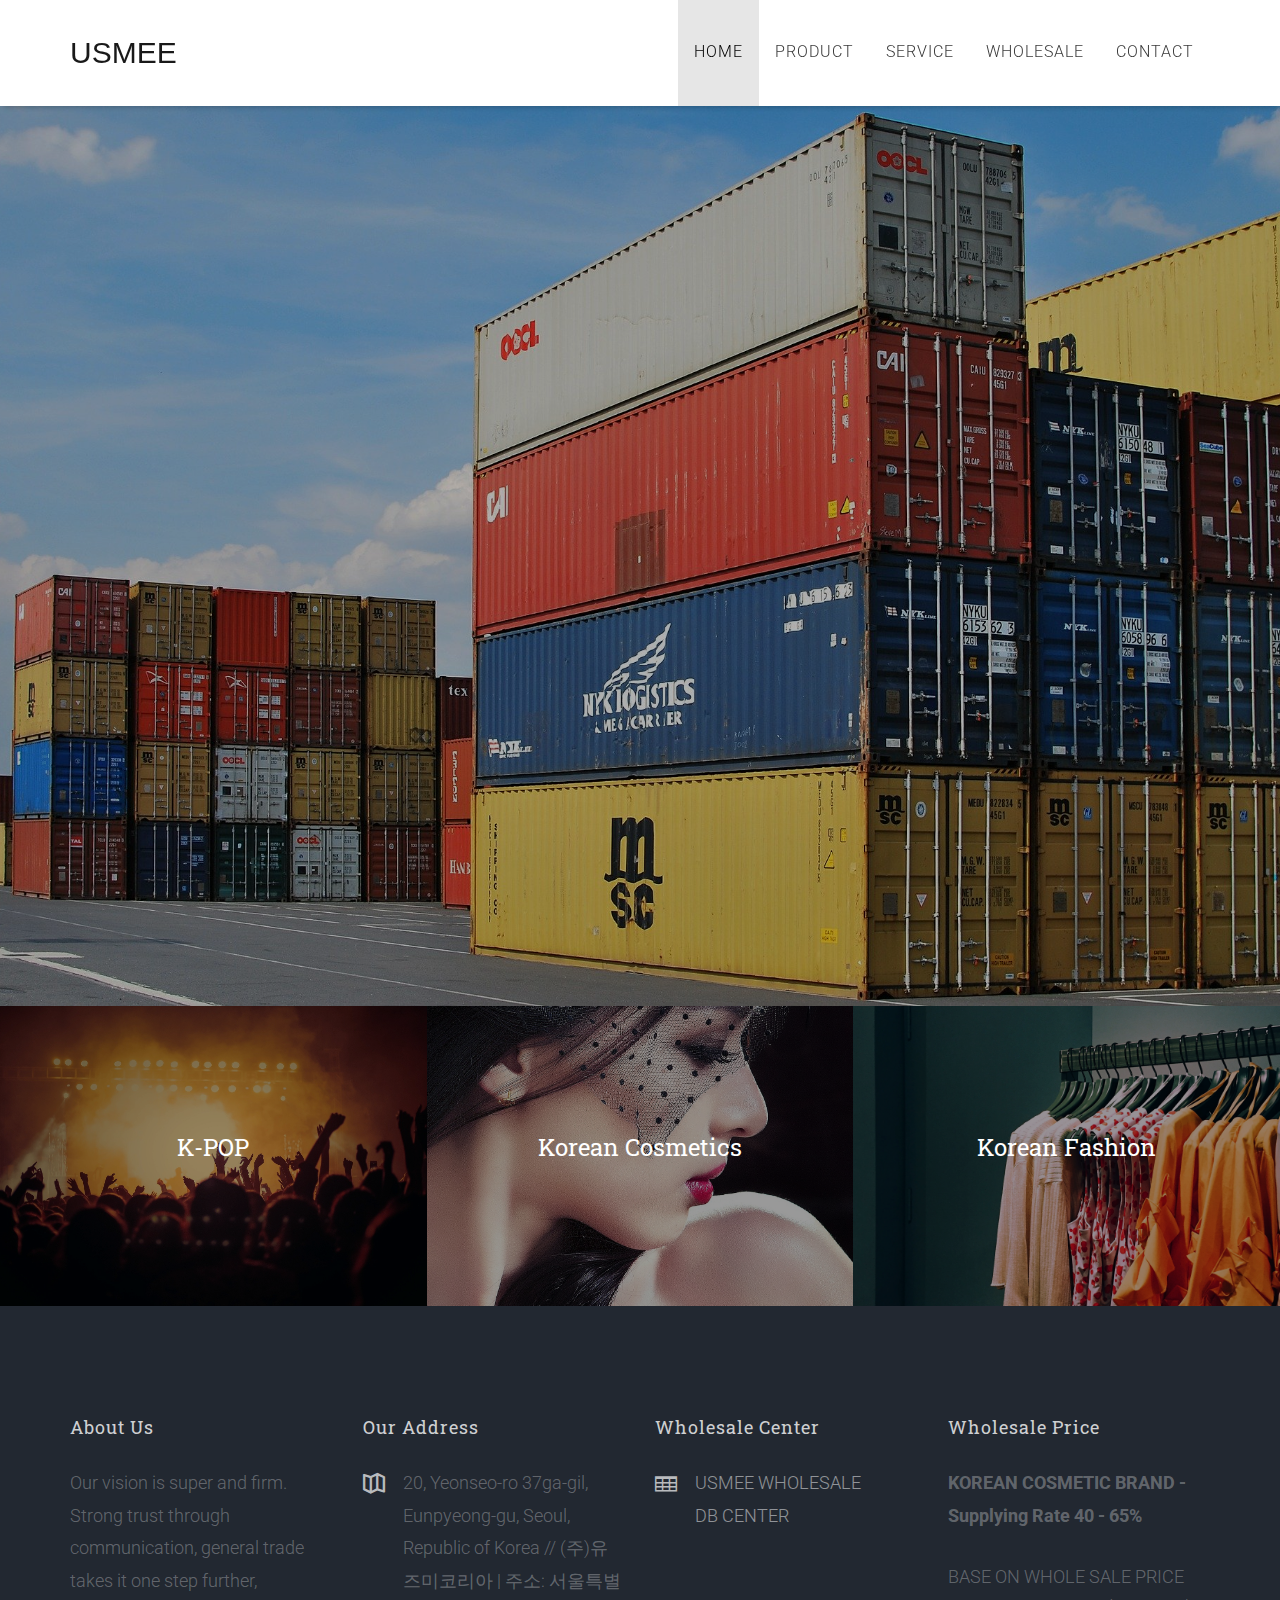
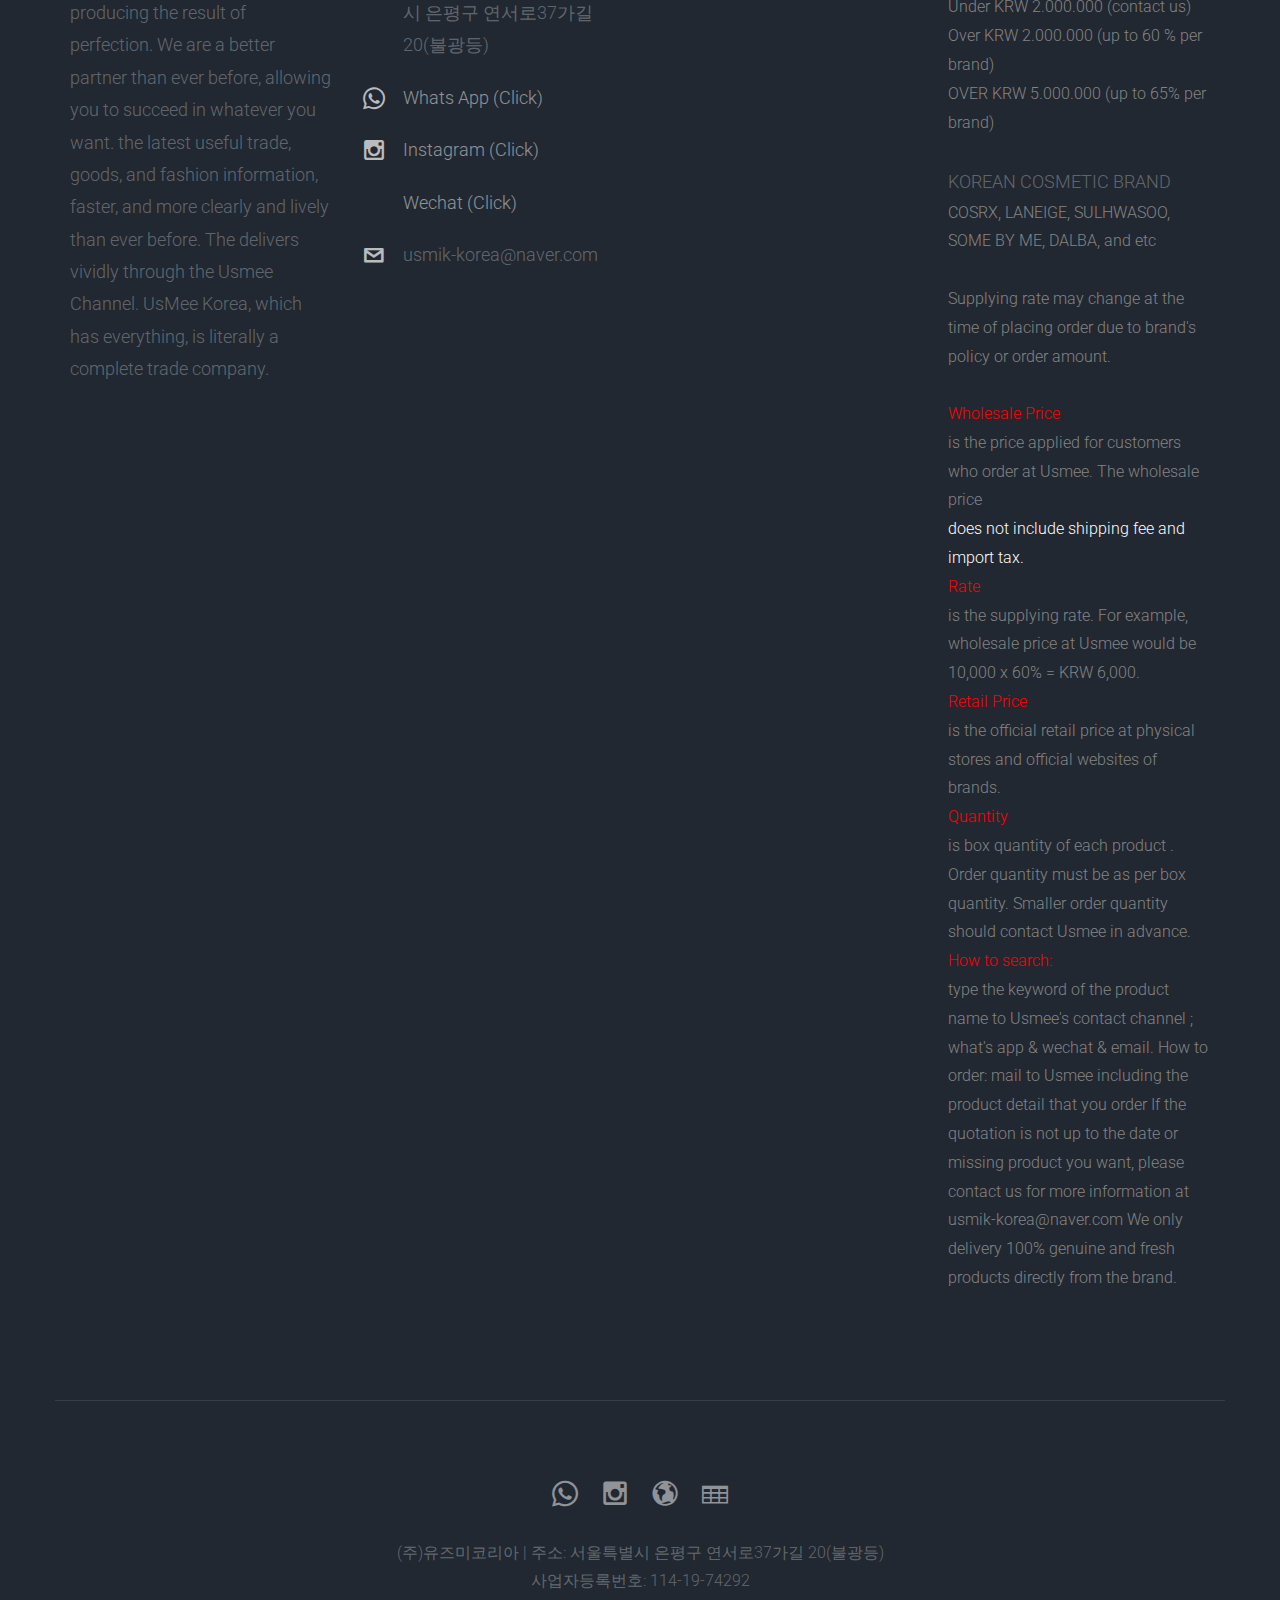
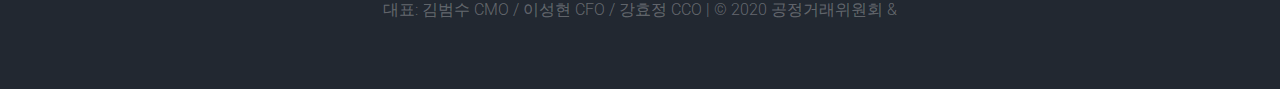
<file: index.html>
<!DOCTYPE html>
<!--[if lt IE 7]>
<html class="no-js lt-ie9 lt-ie8 lt-ie7"> <![endif]-->
<!--[if IE 7]>
<html class="no-js lt-ie9 lt-ie8"> <![endif]-->
<!--[if IE 8]>
<html class="no-js lt-ie9"> <![endif]-->
<!--[if gt IE 8]><!-->
<html class="no-js"> <!--<![endif]-->
<head>
    <meta charset="utf-8">
    <meta http-equiv="X-UA-Compatible" content="IE=edge">
    <title>USMEE</title>
    <meta name="viewport" content="width=device-width, initial-scale=1">

    <!--
      //////////////////////////////////////////////////////

      FREE HTML5 TEMPLATE
      DESIGNED & DEVELOPED by FREEHTML5.CO

      Website: 		http://freehtml5.co/
      Email: 			info@freehtml5.co
      Twitter: 		http://twitter.com/fh5co
      Facebook: 		https://www.facebook.com/fh5co

      //////////////////////////////////////////////////////
       -->

    <!-- Facebook and Twitter integration -->
    <meta property="og:title" content=""/>
    <meta property="og:image" content=""/>
    <meta property="og:url" content=""/>
    <meta property="og:site_name" content=""/>
    <meta property="og:description" content=""/>
    <meta name="twitter:title" content=""/>
    <meta name="twitter:image" content=""/>
    <meta name="twitter:url" content=""/>
    <meta name="twitter:card" content=""/>

    <!-- Place favicon.ico and apple-touch-icon.png in the root directory -->
    <link rel="shortcut icon" href="favicon.ico">

    <link href='https://fonts.googleapis.com/css?family=Roboto:400,100,300,700,900' rel='stylesheet' type='text/css'>
    <link href="https://fonts.googleapis.com/css?family=Roboto+Slab:300,400,700" rel="stylesheet">

    <!-- Animate.css -->
    <link rel="stylesheet" href="css/animate.css">
    <!-- Icomoon Icon Fonts-->
    <link rel="stylesheet" href="css/icomoon.css">
    <!-- Bootstrap  -->
    <link rel="stylesheet" href="css/bootstrap.css">
    <!-- Superfish -->
    <link rel="stylesheet" href="css/superfish.css">
    <!-- Flexslider  -->
    <link rel="stylesheet" href="css/flexslider.css">

    <link rel="stylesheet" href="css/style.css">


    <!-- Modernizr JS -->
    <script src="js/modernizr-2.6.2.min.js"></script>
    <!-- FOR IE9 below -->
    <!--[if lt IE 9]>
    <script src="js/respond.min.js"></script>
    <![endif]-->
</head>
<body>
<div id="fh5co-wrapper">
    <div id="fh5co-page">
        <div id="fh5co-header">
            <header id="fh5co-header-section">
                <div class="container">
                    <div class="nav-header">
                        <a href="#" class="js-fh5co-nav-toggle fh5co-nav-toggle"><i></i></a>
                        <h1 id="fh5co-logo" style="font-family: 'Fira Sans', sans-serif;"><a href="index.html">USMEE</a>
                        </h1>
                        <!-- START #fh5co-menu-wrap -->
                        <nav id="fh5co-menu-wrap" role="navigation">
                            <ul class="sf-menu" id="fh5co-primary-menu">
                                <li><a class="active" href="index.html">HOME</a></li>
                                <li><a href="product.html">PRODUCT</a></li>
                                <li><a href="service.html">SERVICE</a></li>
                                <li><a href="wholesale.html">WHOLESALE</a></li>
                                <li><a href="contact.html">CONTACT</a></li>
                            </ul>
                        </nav>
                    </div>
                </div>
            </header>
        </div>
        <!-- end:fh5co-header -->
        <aside id="fh5co-hero" class="js-fullheight">
            <div class="flexslider js-fullheight">
                <ul class="slides">
                    <li style="background-image: url(images/slide_1.jpg);">
                        <div class="overlay-gradient"></div>
                        <div class="container">
                            <div class="col-md-5 col-sm-6 col-xs-12 js-fullheight slider-text">
                                <div class="slider-text-inner">
                                    <div class="desc">
                                        <h3>REASONABLE PRICE</h3>
                                        <h4>In order to be a reasonable deal, a reasonable price is essential. Usmee is
                                            always trying to offer a good price.</h4>
                                    </div>
                                </div>
                            </div>
                        </div>
                    </li>
                    <li style="background-image: url(images/slide_2.jpg);">
                        <div class="overlay-gradient"></div>
                        <div class="container">
                            <div class="col-md-5 col-sm-6 col-xs-12 js-fullheight slider-text">
                                <div class="slider-text-inner">
                                    <div class="desc">
                                        <h3>GUARANTEED QUALITY</h3>
                                        <h4>Many buyers choose, supply their preferred products, and discover new
                                            products with their own quality assurance system.</h4>
                                    </div>
                                </div>
                            </div>
                        </div>
                    </li>
                    <li style="background-image: url(images/slide_3.jpg);">
                        <div class="overlay-gradient"></div>
                        <div class="container">
                            <div class="col-md-5 col-sm-6 col-xs-12 js-fullheight slider-text">
                                <div class="slider-text-inner">
                                    <div class="desc">
                                        <h3>QUICK DELIVERY</h3>
                                        <h4>Through long experience and a formalized trade process, your order will be
                                            delivered through the fastest and safest route.</h4>
                                    </div>
                                </div>
                            </div>
                        </div>
                    </li>
                </ul>
            </div>
        </aside>
        <div id="fh5co-section">
            <div class="grid-project-section">
                <a href="product.html">
                    <img src="images/project-1.jpg" alt="Project" class="img-responsive">
                    <div class="desc text-center">
                        <h2>K-POP</h2>
                    </div>
                </a>
            </div>
            <div class="grid-project-section">
                <a href="product.html#">
                    <img src="images/project-2.jpg" alt="Project" class="img-responsive">
                    <div class="desc text-center">
                        <h2>Korean Cosmetics</h2>
                    </div>
                </a>
            </div>
            <div class="grid-project-section">
                <a href="product.html">
                    <img src="images/project-3.jpg" alt="Project" class="img-responsive">
                    <div class="desc text-center">
                        <h2>Korean Fashion</h2>
                    </div>
                </a>
            </div>
        </div>

        <footer>
            <div id="footer">
                <div class="container">
                    <div class="row">
                        <div class="col-md-3">
                            <h3 class="section-title">About Us</h3>
                            <p style="margin: 0">Our vision is super and firm. Strong trust through communication,
                                general trade takes it
                                one step further, producing the result of perfection. We are a better partner than ever
                                before, allowing you to succeed in whatever you want. the latest useful trade, goods,
                                and fashion information, faster, and more clearly and lively than ever before. The
                                delivers vividly through the Usmee Channel. UsMee Korea, which has everything, is
                                literally a complete trade company.</p>
                        </div>

                        <div class="col-md-3">
                            <h3 class="section-title">Our Address</h3>
                            <ul class="contact-info">
                                <li><i class="icon-map2"></i>20, Yeonseo-ro 37ga-gil, Eunpyeong-gu, Seoul, Republic of
                                    Korea // (주)유즈미코리아 | 주소: 서울특별시 은평구 연서로37가길 20(불광등)
                                </li>
                                <li><i class="icon-whatsapp"></i><a href="https://wa.me/message/ALLDLXFKG3JUK1">Whats
                                    App (Click)</a></li>
                                <li><i class="icon-instagram"></i><a href="https://instagram.com/usmeekr?r=nametag">Instagram
                                    (Click)</a></li>
                                <li><i class="icon-weixin"></i><a
                                        href="https://cafe.naver.com/common/storyphoto/viewer.html?src=http%3A%2F%2Fcafefiles.naver.net%2FMjAyMDA3MjJfMjkw%2FMDAxNTk1Mzg1NzI2MjE3.nSvVRNtKT-IVfuL3TOVQHtvX52bBW8Cas489oDsuXbYg.TsC3Xhv9_spPY8fJJv4alcMzHUM_dK6sd8NzA-fQDCAg.JPEG%2Fw.jpg">Wechat
                                    (Click)</a></li>
                                <li><i class="icon-envelope2"></i>usmik-korea@naver.com</li>

                            </ul>
                        </div>

                        <div class="col-md-3">
                            <h3 class="section-title">Wholesale Center</h3>
                            <ul class="contact-info">
                                <li><i class="icon-table"></i><a href="https://usmee-wholesale-system.web.app/">USMEE WHOLESALE <br>DB CENTER</a></li>
                            </ul>
                        </div>
                        <div class="col-md-3">
                            <h3 class="section-title">Wholesale Price</h3>
                            <p style="margin: 0">
                                <p style="margin: 0; font-weight: bold">KOREAN COSMETIC BRAND - Supplying Rate 40 - 65%</p>
                                <br>
                                <p style="margin: 0">BASE ON WHOLE SALE PRICE</p>
                                Under KRW 2.000.000 (contact us)<br>
                                Over KRW 2.000.000 (up to 60 % per brand)<br>
                                OVER KRW 5.000.000 (up to 65% per brand)<br><br>

                                <p style="margin: 0; ">KOREAN COSMETIC BRAND </p>
                                COSRX, LANEIGE, SULHWASOO, SOME BY ME, DALBA, and etc<br><br>


                                Supplying rate may change at the time of placing order due to brand's policy or order
                                amount.<br><br>

                                <div style="color: red">Wholesale Price</div>
                                is the price applied for customers who order at Usmee.

                                The wholesale price
                            <div style="color: white">does not include shipping fee and import tax.</div>

                            <div style="color: red">Rate</div>
                                is the supplying rate. For example, wholesale price at Usmee would be 10,000 x 60% =
                                KRW 6,000.

                            <div style="color: red">Retail Price</div>
                                is the official retail price at physical stores and official websites of
                                brands.

                            <div style="color: red">Quantity</div>
                                is box quantity of each product . Order quantity must be as per box quantity.
                                Smaller order quantity should contact Usmee in advance.

                            <div style="color: red">How to search:</div>
                                type the keyword of the product name to Usmee's contact channel ; what's app
                                & wechat & email.

                                How to order: mail to Usmee including the product detail that you order

                                If the quotation is not up to the date or missing product you want, please contact us for
                                more information at usmik-korea@naver.com

                                We only delivery 100% genuine and fresh products directly from the brand.
                            </p>
                        </div>
                    </div>
                    <div class="row copy-right">
                        <div class="col-md-6 col-md-offset-3 text-center">
                            <p class="fh5co-social-icons">
                                <a href="https://wa.me/message/ALLDLXFKG3JUK1"><i class="icon-whatsapp"></i></a>
                                <a href="https://instagram.com/usmeekr?r=nametag"><i class="icon-instagram"></i></a>
                                <a href="http://www.usmee.co.kr"><i class="icon-globe2"></i></a>
                                <a href="#"><i class="icon-table"></i></a>
                            </p>
                            <p>(주)유즈미코리아 | 주소: 서울특별시 은평구 연서로37가길 20(불광등) <br> 사업자등록번호: 114-19-74292 <br>대표: 김범수 CMO /
                                이성현 CFO / 강효정 CCO |
                                © 2020 공정거래위원회 &</p>
                        </div>
                    </div>
                </div>
            </div>
        </footer>


    </div>
    <!-- END fh5co-page -->

</div>
<!-- END fh5co-wrapper -->

<!-- jQuery -->


<script src="js/jquery.min.js"></script>
<!-- jQuery Easing -->
<script src="js/jquery.easing.1.3.js"></script>
<!-- Bootstrap -->
<script src="js/bootstrap.min.js"></script>
<!-- Waypoints -->
<script src="js/jquery.waypoints.min.js"></script>
<!-- Superfish -->
<script src="js/hoverIntent.js"></script>
<script src="js/superfish.js"></script>
<!-- Flexslider -->
<script src="js/jquery.flexslider-min.js"></script>

<!-- Main JS (Do not remove) -->
<script src="js/main.js"></script>

</body>
</html>
</file>
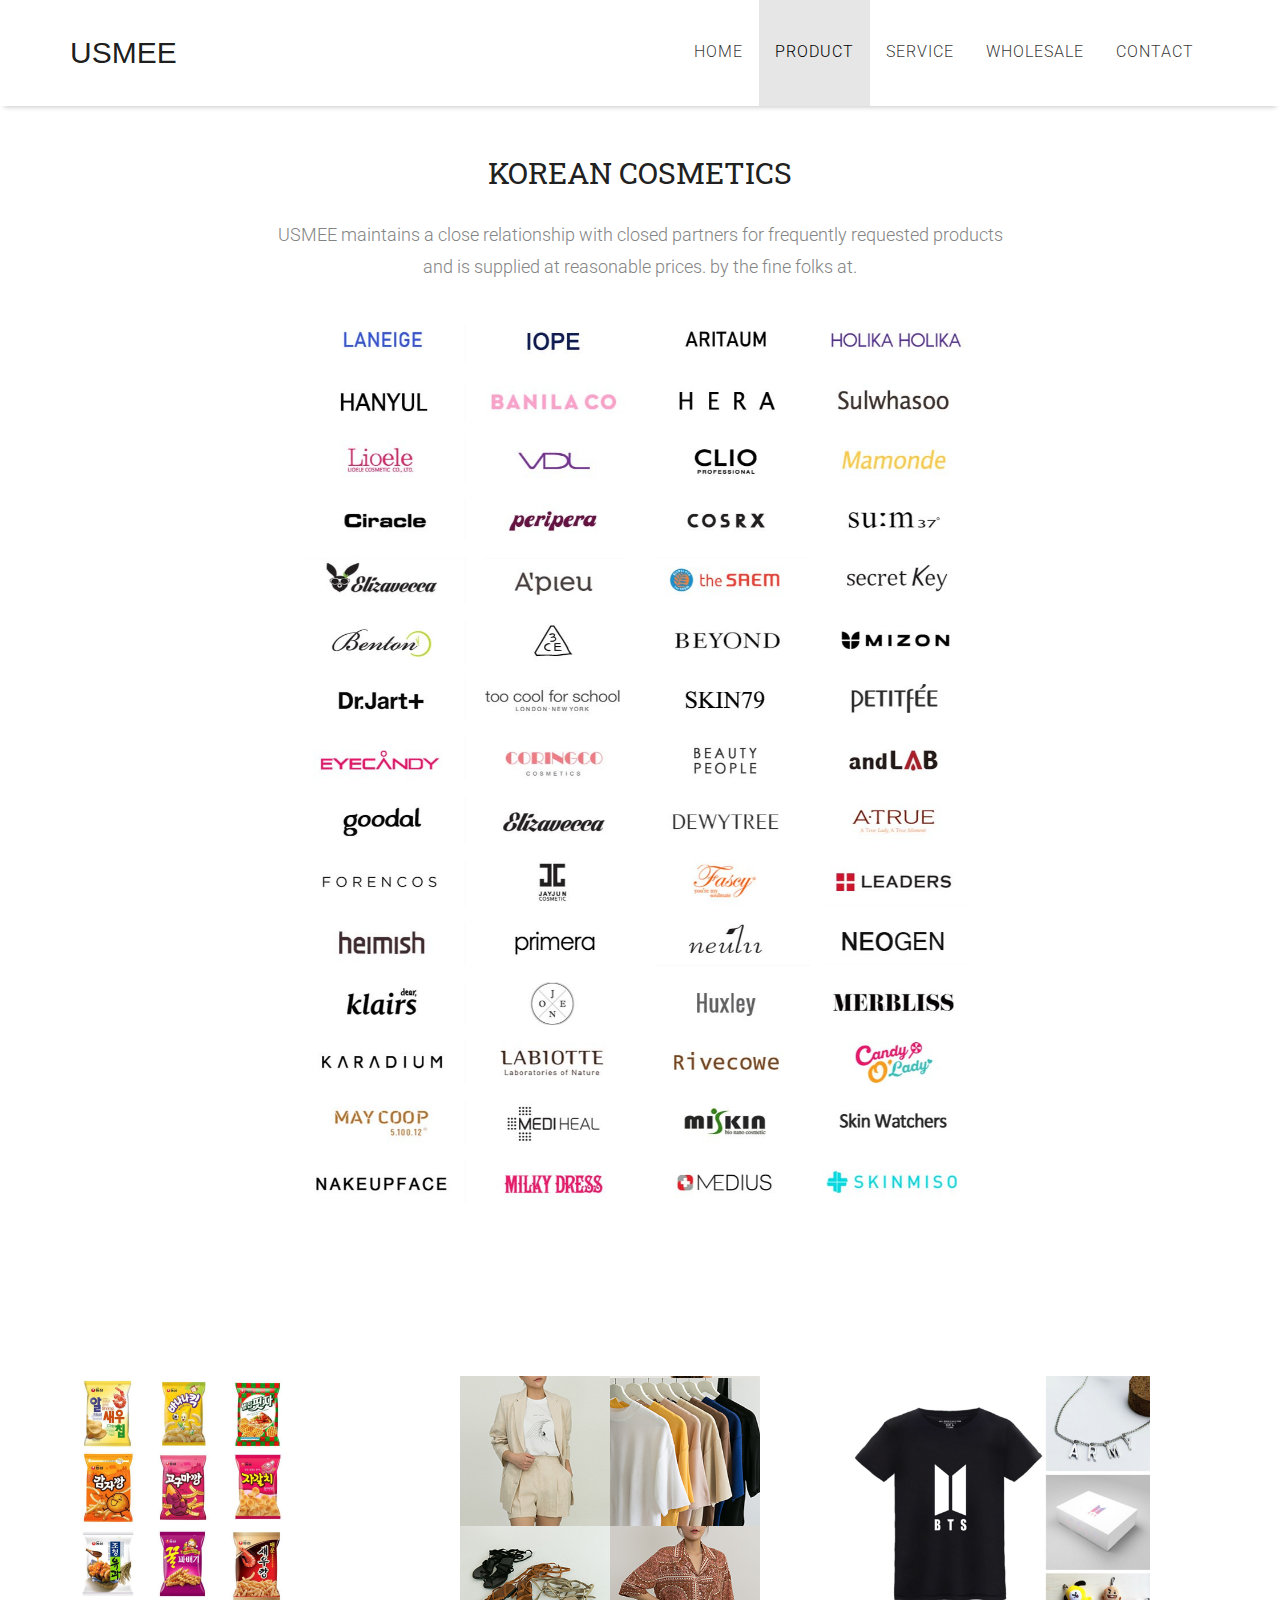
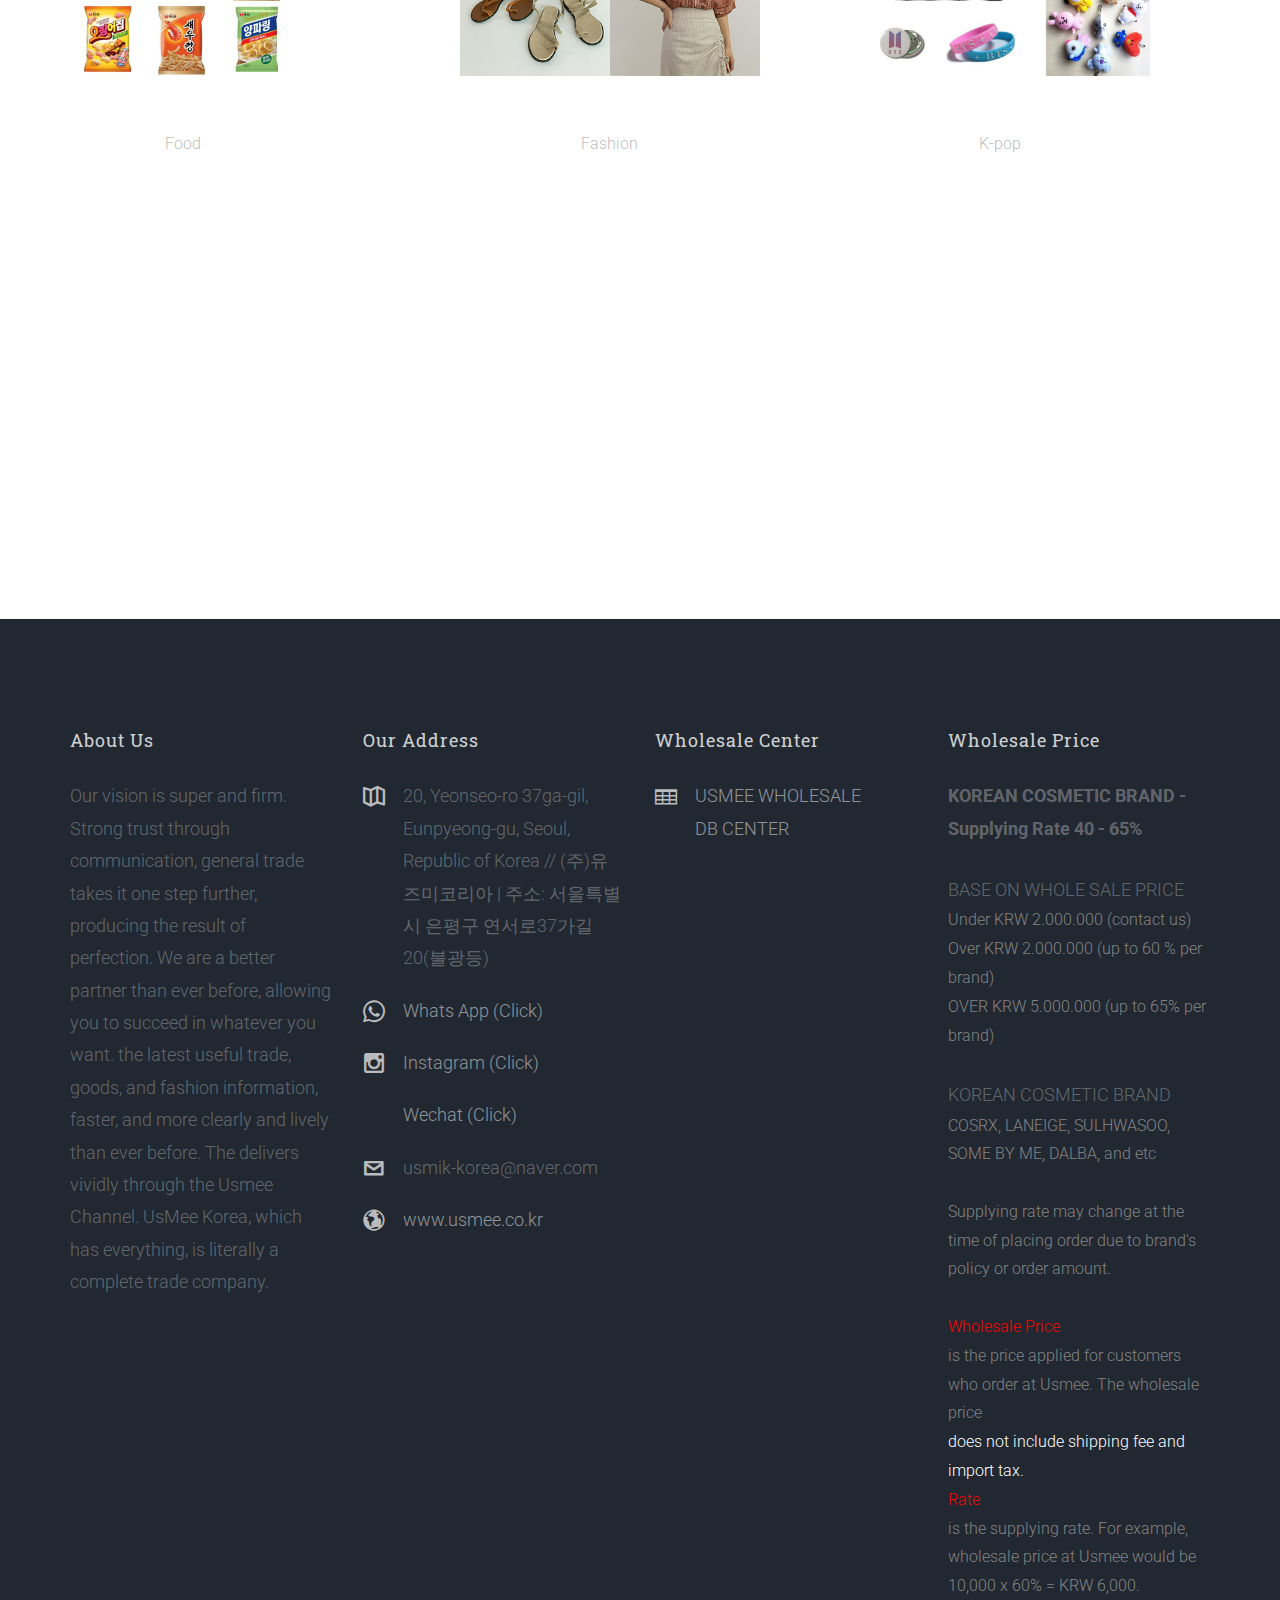
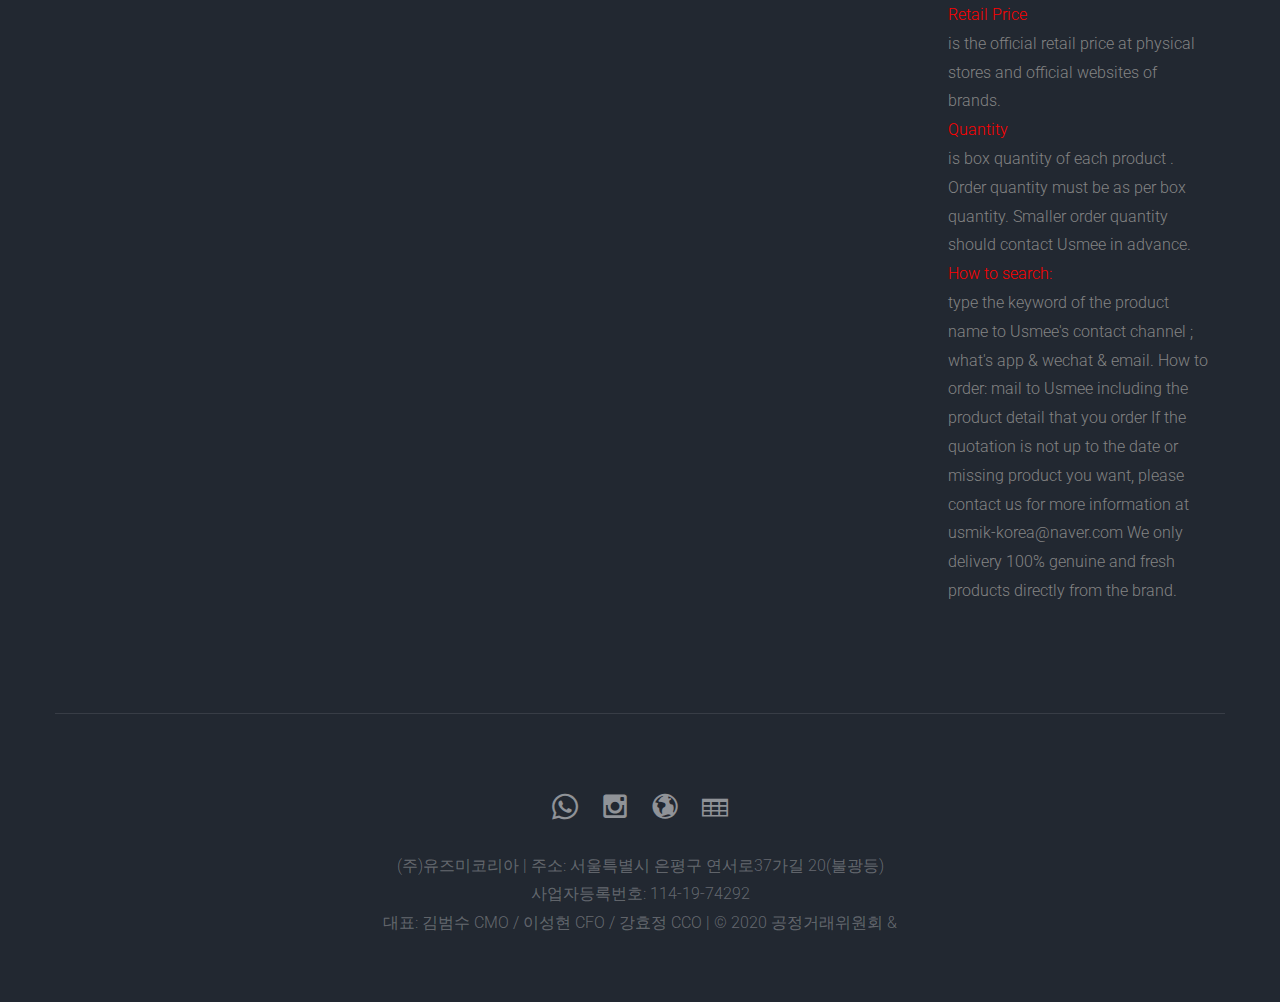
<file: product.html>
<!DOCTYPE html>
<!--[if lt IE 7]>
<html class="no-js lt-ie9 lt-ie8 lt-ie7"> <![endif]-->
<!--[if IE 7]>
<html class="no-js lt-ie9 lt-ie8"> <![endif]-->
<!--[if IE 8]>
<html class="no-js lt-ie9"> <![endif]-->
<!--[if gt IE 8]><!-->
<html class="no-js"> <!--<![endif]-->
<head>
    <meta charset="utf-8">
    <meta http-equiv="X-UA-Compatible" content="IE=edge">
    <title>USMEE</title>
    <meta name="viewport" content="width=device-width, initial-scale=1">

    <!--
      //////////////////////////////////////////////////////

      FREE HTML5 TEMPLATE
      DESIGNED & DEVELOPED by FREEHTML5.CO

      Website: 		http://freehtml5.co/
      Email: 			info@freehtml5.co
      Twitter: 		http://twitter.com/fh5co
      Facebook: 		https://www.facebook.com/fh5co

      //////////////////////////////////////////////////////
       -->

    <!-- Facebook and Twitter integration -->
    <meta property="og:title" content=""/>
    <meta property="og:image" content=""/>
    <meta property="og:url" content=""/>
    <meta property="og:site_name" content=""/>
    <meta property="og:description" content=""/>
    <meta name="twitter:title" content=""/>
    <meta name="twitter:image" content=""/>
    <meta name="twitter:url" content=""/>
    <meta name="twitter:card" content=""/>

    <!-- Place favicon.ico and apple-touch-icon.png in the root directory -->
    <link rel="shortcut icon" href="favicon.ico">

    <link href='https://fonts.googleapis.com/css?family=Roboto:400,100,300,700,900' rel='stylesheet' type='text/css'>
    <link href="https://fonts.googleapis.com/css?family=Roboto+Slab:300,400,700" rel="stylesheet">

    <!-- Animate.css -->
    <link rel="stylesheet" href="css/animate.css">
    <!-- Icomoon Icon Fonts-->
    <link rel="stylesheet" href="css/icomoon.css">
    <!-- Bootstrap  -->
    <link rel="stylesheet" href="css/bootstrap.css">
    <!-- Superfish -->
    <link rel="stylesheet" href="css/superfish.css">
    <!-- Flexslider  -->
    <link rel="stylesheet" href="css/flexslider.css">

    <link rel="stylesheet" href="css/style.css">


    <!-- Modernizr JS -->
    <script src="js/modernizr-2.6.2.min.js"></script>
    <!-- FOR IE9 below -->
    <!--[if lt IE 9]>
    <script src="js/respond.min.js"></script>
    <![endif]-->

</head>
<body>
<div id="fh5co-wrapper">
    <div id="fh5co-page">
        <div id="fh5co-header">
            <header id="fh5co-header-section">
                <div class="container">
                    <div class="nav-header">
                        <a href="#" class="js-fh5co-nav-toggle fh5co-nav-toggle"><i></i></a>
                        <h1 id="fh5co-logo" style="font-family: 'Fira Sans', sans-serif;"><a href="index.html">USMEE</a></h1>
                        <!-- START #fh5co-menu-wrap -->
                        <nav id="fh5co-menu-wrap" role="navigation">
                            <ul class="sf-menu" id="fh5co-primary-menu">
                                <li><a href="index.html">HOME</a></li>
                                <li><a class="active" href="product.html">PRODUCT</a></li>
                                <li><a href="service.html">SERVICE</a></li>
                                <li><a href="wholesale.html">WHOLESALE</a></li>
                                <li><a href="contact.html">CONTACT</a></li>
                            </ul>
                        </nav>
                    </div>
                </div>
            </header>
        </div>
        <!-- end:fh5co-header -->
        <aside id="fh5co-hero" class="js-fullheight">
            <div class="flexslider js-fullheight" style="text-align: center">
                <h2 class="heading-section" style=" margin-top: 50px">KOREAN COSMETICS</h2>
                <p class="fh5co-lead">USMEE maintains a close relationship with closed partners for frequently requested products <br>and is supplied at reasonable prices. by the fine folks at. </p>
                <ul class="slides">
                    <li style="background-image: url(images/pn.jpg); background-size: contain;">
                    </li>
                </ul>
            </div>
        </aside>
        <div id="fh5co-work-section">
            <div class="container">
                <div style="margin-bottom: 100px;" class="row">
                    <div class="col-md-4 text-center project">
                        <a href="#" class="grid-project">
                            <div class="image"><img src="images/snacks-1.jpg" alt="Project" class="img-responsive">
                            </div>
                            <div class="desc">
                                <h3>Snack</h3>
                                <span>Food</span>
                            </div>
                        </a>
                    </div>
                    <div class="col-md-4 text-center project">
                        <a href="#" class="grid-project">
                            <div class="image"><img src="images/clothes-1.jpg" alt="Project" class="img-responsive">
                            </div>
                            <div class="desc">
                                <h3>clothes</h3>
                                <span>Fashion</span>
                            </div>
                        </a>
                    </div>
                    <div class="col-md-4 text-center project">
                        <a href="#" class="grid-project">
                            <div class="image"><img src="images/kpop-1.jpg" alt="Project" class="img-responsive">
                            </div>
                            <div class="desc">
                                <h3>K-pop Product</h3>
                                <span>K-pop</span>
                            </div>
                        </a>
                    </div>

                </div>
            </div>
        </div>

        <footer>
            <div id="footer">
                <div class="container">
                    <div class="row">
                        <div class="col-md-3">
                            <h3 class="section-title">About Us</h3>
                            <p style="margin: 0">Our vision is super and firm. Strong trust through communication,
                                general trade takes it
                                one step further, producing the result of perfection. We are a better partner than ever
                                before, allowing you to succeed in whatever you want. the latest useful trade, goods,
                                and fashion information, faster, and more clearly and lively than ever before. The
                                delivers vividly through the Usmee Channel. UsMee Korea, which has everything, is
                                literally a complete trade company.</p>
                        </div>

                        <div class="col-md-3">
                            <h3 class="section-title">Our Address</h3>
                            <ul class="contact-info">
                                <li><i class="icon-map2"></i>20, Yeonseo-ro 37ga-gil, Eunpyeong-gu, Seoul, Republic of
                                    Korea // (주)유즈미코리아 | 주소: 서울특별시 은평구 연서로37가길 20(불광등)
                                </li>
                                <li><i class="icon-whatsapp"></i><a href="https://wa.me/message/ALLDLXFKG3JUK1">Whats
                                    App (Click)</a></li>
                                <li><i class="icon-instagram"></i><a href="https://instagram.com/usmeekr?r=nametag">Instagram
                                    (Click)</a></li>
                                <li><i class="icon-weixin"></i><a
                                        href="https://cafe.naver.com/common/storyphoto/viewer.html?src=http%3A%2F%2Fcafefiles.naver.net%2FMjAyMDA3MjJfMjkw%2FMDAxNTk1Mzg1NzI2MjE3.nSvVRNtKT-IVfuL3TOVQHtvX52bBW8Cas489oDsuXbYg.TsC3Xhv9_spPY8fJJv4alcMzHUM_dK6sd8NzA-fQDCAg.JPEG%2Fw.jpg">Wechat
                                    (Click)</a></li>
                                <li><i class="icon-envelope2"></i>usmik-korea@naver.com</li>
                                <li><i class="icon-globe2"></i><a href="#">www.usmee.co.kr</a></li>

                            </ul>
                        </div>

                        <div class="col-md-3">
                            <h3 class="section-title">Wholesale Center</h3>
                            <ul class="contact-info">
                                <li><i class="icon-table"></i><a href="https://usmee-wholesale-system.web.app/">USMEE WHOLESALE <br>DB CENTER</a></li>
                            </ul>
                        </div>
                        <div class="col-md-3">
                            <h3 class="section-title">Wholesale Price</h3>
                            <p style="margin: 0">
                            <p style="margin: 0; font-weight: bold">KOREAN COSMETIC BRAND - Supplying Rate 40 - 65%</p>
                            <br>
                            <p style="margin: 0">BASE ON WHOLE SALE PRICE</p>
                            Under KRW 2.000.000 (contact us)<br>
                            Over KRW 2.000.000 (up to 60 % per brand)<br>
                            OVER KRW 5.000.000 (up to 65% per brand)<br><br>

                            <p style="margin: 0; ">KOREAN COSMETIC BRAND </p>
                            COSRX, LANEIGE, SULHWASOO, SOME BY ME, DALBA, and etc<br><br>


                            Supplying rate may change at the time of placing order due to brand's policy or order
                            amount.<br><br>

                            <div style="color: red">Wholesale Price</div>
                            is the price applied for customers who order at Usmee.

                            The wholesale price
                            <div style="color: white">does not include shipping fee and import tax.</div>

                            <div style="color: red">Rate</div>
                            is the supplying rate. For example, wholesale price at Usmee would be 10,000 x 60% =
                            KRW 6,000.

                            <div style="color: red">Retail Price</div>
                            is the official retail price at physical stores and official websites of
                            brands.

                            <div style="color: red">Quantity</div>
                            is box quantity of each product . Order quantity must be as per box quantity.
                            Smaller order quantity should contact Usmee in advance.

                            <div style="color: red">How to search:</div>
                            type the keyword of the product name to Usmee's contact channel ; what's app
                            & wechat & email.

                            How to order: mail to Usmee including the product detail that you order

                            If the quotation is not up to the date or missing product you want, please contact us for
                            more information at usmik-korea@naver.com

                            We only delivery 100% genuine and fresh products directly from the brand.
                            </p>
                        </div>
                    </div>
                    <div class="row copy-right">
                        <div class="col-md-6 col-md-offset-3 text-center">
                            <p class="fh5co-social-icons">
                                <a href="https://wa.me/message/ALLDLXFKG3JUK1"><i class="icon-whatsapp"></i></a>
                                <a href="https://instagram.com/usmeekr?r=nametag"><i class="icon-instagram"></i></a>
                                <a href="http://www.usmee.co.kr"><i class="icon-globe2"></i></a>
                                <a href="#"><i class="icon-table"></i></a>
                            </p>
                            <p>(주)유즈미코리아 | 주소: 서울특별시 은평구 연서로37가길 20(불광등) <br> 사업자등록번호: 114-19-74292 <br>대표: 김범수 CMO /
                                이성현 CFO / 강효정 CCO |
                                © 2020 공정거래위원회 &</p>
                        </div>
                    </div>
                </div>
            </div>
        </footer>


    </div>
    <!-- END fh5co-page -->

</div>
<!-- END fh5co-wrapper -->

<!-- jQuery -->


<script src="js/jquery.min.js"></script>
<!-- jQuery Easing -->
<script src="js/jquery.easing.1.3.js"></script>
<!-- Bootstrap -->
<script src="js/bootstrap.min.js"></script>
<!-- Waypoints -->
<script src="js/jquery.waypoints.min.js"></script>
<!-- Superfish -->
<script src="js/hoverIntent.js"></script>
<script src="js/superfish.js"></script>
<!-- Flexslider -->
<script src="js/jquery.flexslider-min.js"></script>

<!-- Main JS (Do not remove) -->
<script src="js/main.js"></script>

</body>
</html>
</file>
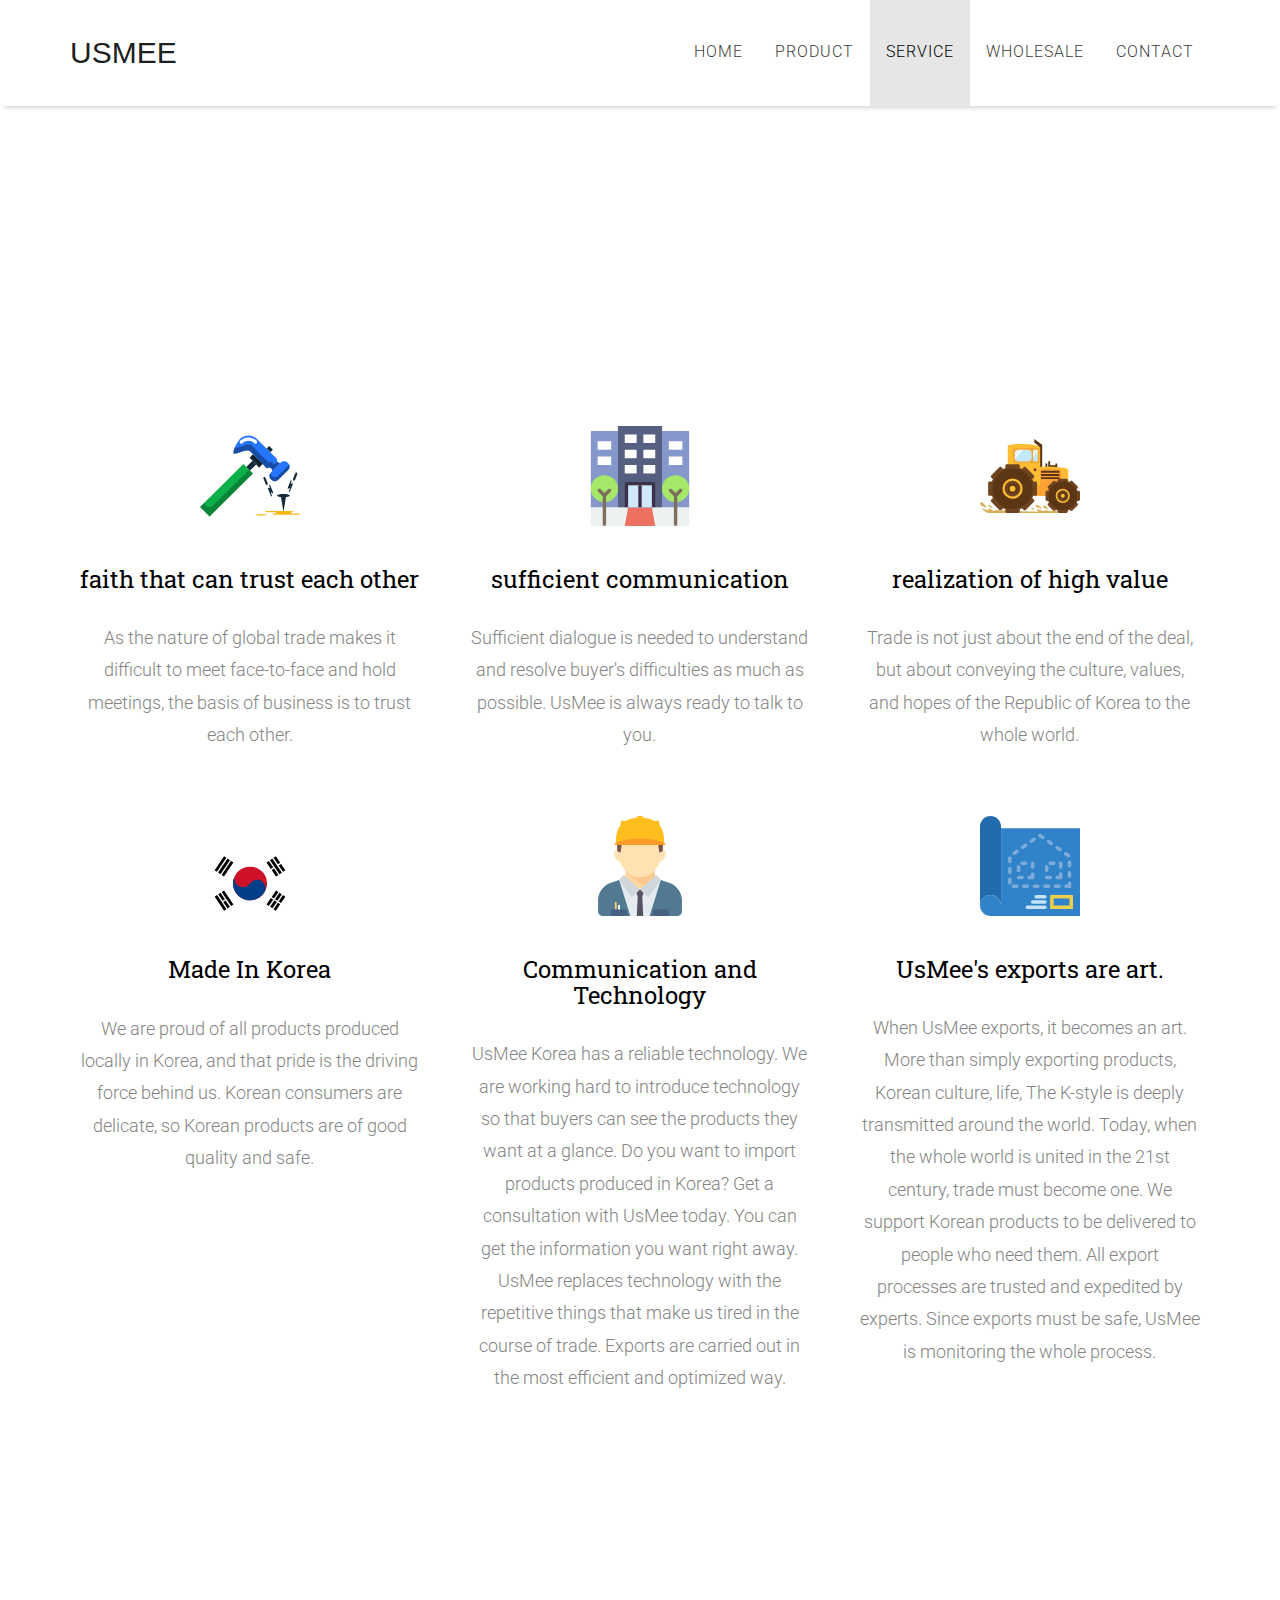
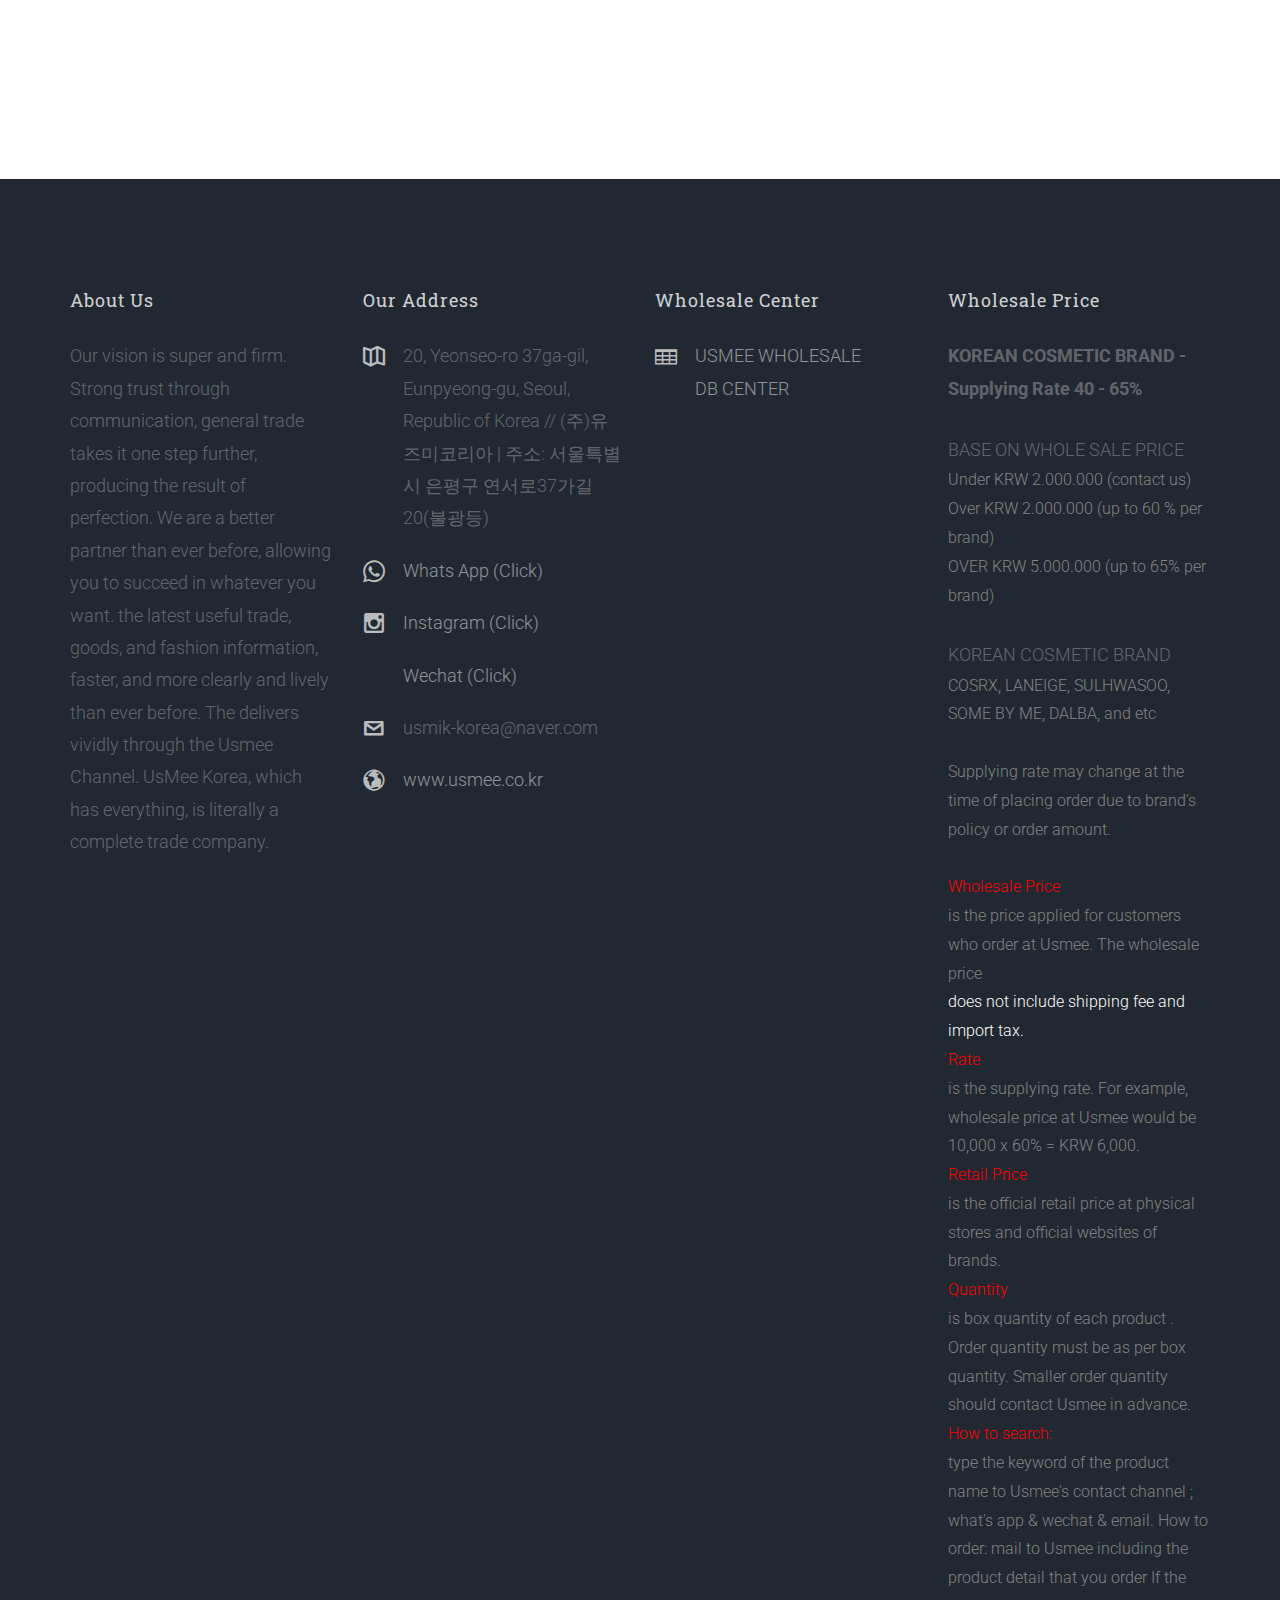
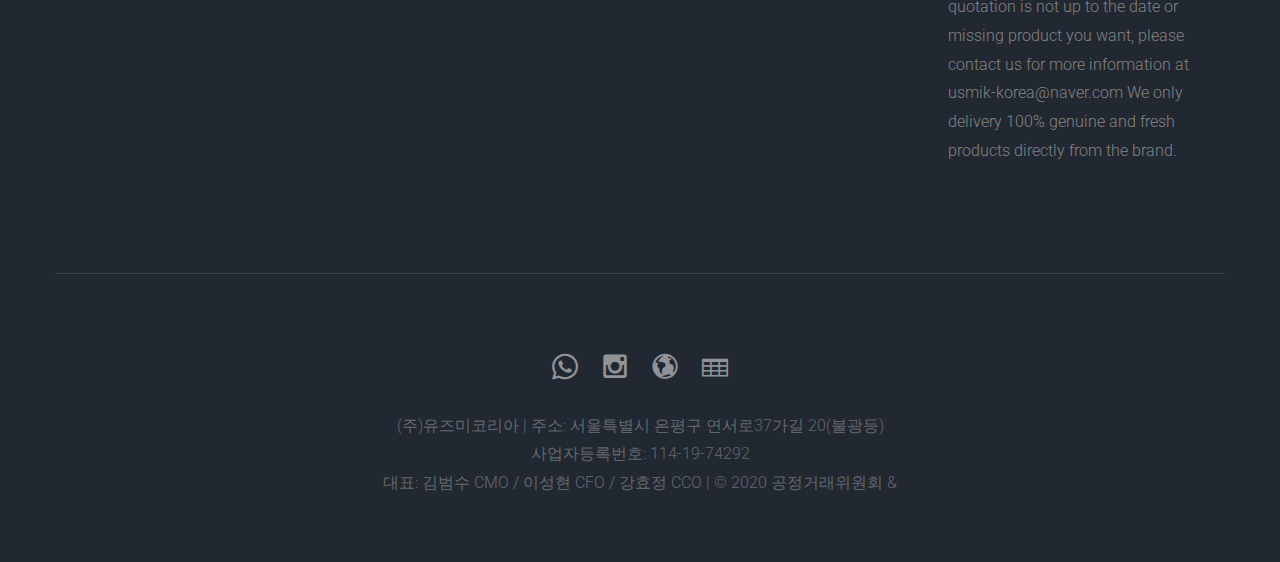
<file: service.html>
<!DOCTYPE html>
<!--[if lt IE 7]>
<html class="no-js lt-ie9 lt-ie8 lt-ie7"> <![endif]-->
<!--[if IE 7]>
<html class="no-js lt-ie9 lt-ie8"> <![endif]-->
<!--[if IE 8]>
<html class="no-js lt-ie9"> <![endif]-->
<!--[if gt IE 8]><!-->
<html class="no-js"> <!--<![endif]-->
<head>
    <meta charset="utf-8">
    <meta http-equiv="X-UA-Compatible" content="IE=edge">
    <title>USMEE</title>
    <meta name="viewport" content="width=device-width, initial-scale=1">

    <!--
      //////////////////////////////////////////////////////

      FREE HTML5 TEMPLATE
      DESIGNED & DEVELOPED by FREEHTML5.CO

      Website: 		http://freehtml5.co/
      Email: 			info@freehtml5.co
      Twitter: 		http://twitter.com/fh5co
      Facebook: 		https://www.facebook.com/fh5co

      //////////////////////////////////////////////////////
       -->

    <!-- Facebook and Twitter integration -->
    <meta property="og:title" content=""/>
    <meta property="og:image" content=""/>
    <meta property="og:url" content=""/>
    <meta property="og:site_name" content=""/>
    <meta property="og:description" content=""/>
    <meta name="twitter:title" content=""/>
    <meta name="twitter:image" content=""/>
    <meta name="twitter:url" content=""/>
    <meta name="twitter:card" content=""/>

    <!-- Place favicon.ico and apple-touch-icon.png in the root directory -->
    <link rel="shortcut icon" href="favicon.ico">

    <link href='https://fonts.googleapis.com/css?family=Roboto:400,100,300,700,900' rel='stylesheet' type='text/css'>
    <link href="https://fonts.googleapis.com/css?family=Roboto+Slab:300,400,700" rel="stylesheet">

    <!-- Animate.css -->
    <link rel="stylesheet" href="css/animate.css">
    <!-- Icomoon Icon Fonts-->
    <link rel="stylesheet" href="css/icomoon.css">
    <!-- Bootstrap  -->
    <link rel="stylesheet" href="css/bootstrap.css">
    <!-- Superfish -->
    <link rel="stylesheet" href="css/superfish.css">
    <!-- Flexslider  -->
    <link rel="stylesheet" href="css/flexslider.css">

    <link rel="stylesheet" href="css/style.css">


    <!-- Modernizr JS -->
    <script src="js/modernizr-2.6.2.min.js"></script>
    <!-- FOR IE9 below -->
    <!--[if lt IE 9]>
    <script src="js/respond.min.js"></script>
    <![endif]-->

</head>
<body>
<div id="fh5co-wrapper">
    <div id="fh5co-page">
        <div id="fh5co-header">
            <header id="fh5co-header-section">
                <div class="container">
                    <div class="nav-header">
                        <a href="#" class="js-fh5co-nav-toggle fh5co-nav-toggle"><i></i></a>
                        <h1 id="fh5co-logo" style="font-family: 'Fira Sans', sans-serif;"><a href="index.html">USMEE</a></h1>
                        <!-- START #fh5co-menu-wrap -->
                        <nav id="fh5co-menu-wrap" role="navigation">
                            <ul class="sf-menu" id="fh5co-primary-menu">
                                <li><a href="index.html">HOME</a></li>
                                <li><a href="product.html">PRODUCT</a></li>
                                <li><a class="active" href="service.html">SERVICE</a></li>
                                <li><a href="wholesale.html">WHOLESALE</a></li>
                                <li><a href="contact.html">CONTACT</a></li>
                            </ul>
                        </nav>
                    </div>
                </div>
            </header>
        </div>
        <!-- end:fh5co-header -->

        <div id="fh5co-services-section">
            <div class="container">
                <div class="row">
                    <div class="col-md-4 text-center">
                        <div class="services-inner">
                            <img src="images/b-hammer.svg" alt="blueprint">
                            <h3 style="color: black">faith that can trust each other</h3>
                            <p>As the nature of global trade makes it difficult to meet face-to-face and hold meetings,
                                the basis of business is to trust each other.</p>
                        </div>
                    </div>
                    <div class="col-md-4 text-center">
                        <div class="services-inner">
                            <img src="images/b-hotel.svg" alt="blueprint">
                            <h3 style="color: black">sufficient communication</h3>
                            <p>Sufficient dialogue is needed to understand and resolve buyer's difficulties as much as
                                possible. UsMee is always ready to talk to you.</p>
                        </div>
                    </div>
                    <div class="col-md-4 text-center">
                        <div class="services-inner">
                            <img src="images/b-tractor.svg" alt="blueprint">
                            <h3 style="color: black">realization of high value</h3>
                            <p>Trade is not just about the end of the deal, but about conveying the culture, values, and
                                hopes of the Republic of Korea to the whole world.</p>
                        </div>
                    </div>
                    <div class="col-md-4 text-center">
                        <div class="services-inner" style="margin-top: 35px;">
                            <img src="images/south_korea_icon_127918.svg" alt="blueprint">
                            <h3 style="color: black">Made In Korea</h3>
                            <p>We are proud of all products produced locally in Korea, and that pride is the driving
                                force behind us. Korean consumers are delicate, so Korean products are of good quality
                                and safe.</p>
                        </div>
                    </div>
                    <div class="col-md-4">

                        <div class="services-inner text-center">
                            <img src="images/b-engineer.svg" alt="blueprint">
                            <h3 style="color: black">Communication and Technology</h3>
                            <p>UsMee Korea has a reliable technology. We are working hard to introduce technology so
                                that buyers can see the products they want at a glance. Do you want to import products
                                produced in Korea? Get a consultation with UsMee today. You can get the information you
                                want right away. UsMee replaces technology with the repetitive things that make us tired
                                in the course of trade. Exports are carried out in the most efficient and optimized way.

                            </p>
                        </div>
                    </div>
                    <div class="col-md-4 text-center">
                        <div class="services-inner">
                            <img src="images/b-blueprint.svg" alt="blueprint">
                            <h3 style="color: black">UsMee's exports are art.</h3>
                            <p>When UsMee exports, it becomes an art. More than simply exporting products, Korean
                                culture, life, The K-style is deeply transmitted around the world. Today, when the whole
                                world is united in the 21st century, trade must become one. We support Korean products
                                to be delivered to people who need them. All export processes are trusted and expedited
                                by experts. Since exports must be safe, UsMee is monitoring the whole process.</p>
                        </div>
                    </div>

                </div>
            </div>
        </div>

        <footer>
            <div id="footer">
                <div class="container">
                    <div class="row">
                        <div class="col-md-3">
                            <h3 class="section-title">About Us</h3>
                            <p style="margin: 0">Our vision is super and firm. Strong trust through communication,
                                general trade takes it
                                one step further, producing the result of perfection. We are a better partner than ever
                                before, allowing you to succeed in whatever you want. the latest useful trade, goods,
                                and fashion information, faster, and more clearly and lively than ever before. The
                                delivers vividly through the Usmee Channel. UsMee Korea, which has everything, is
                                literally a complete trade company.</p>
                        </div>

                        <div class="col-md-3">
                            <h3 class="section-title">Our Address</h3>
                            <ul class="contact-info">
                                <li><i class="icon-map2"></i>20, Yeonseo-ro 37ga-gil, Eunpyeong-gu, Seoul, Republic of
                                    Korea // (주)유즈미코리아 | 주소: 서울특별시 은평구 연서로37가길 20(불광등)
                                </li>
                                <li><i class="icon-whatsapp"></i><a href="https://wa.me/message/ALLDLXFKG3JUK1">Whats
                                    App (Click)</a></li>
                                <li><i class="icon-instagram"></i><a href="https://instagram.com/usmeekr?r=nametag">Instagram
                                    (Click)</a></li>
                                <li><i class="icon-weixin"></i><a
                                        href="https://cafe.naver.com/common/storyphoto/viewer.html?src=http%3A%2F%2Fcafefiles.naver.net%2FMjAyMDA3MjJfMjkw%2FMDAxNTk1Mzg1NzI2MjE3.nSvVRNtKT-IVfuL3TOVQHtvX52bBW8Cas489oDsuXbYg.TsC3Xhv9_spPY8fJJv4alcMzHUM_dK6sd8NzA-fQDCAg.JPEG%2Fw.jpg">Wechat
                                    (Click)</a></li>
                                <li><i class="icon-envelope2"></i>usmik-korea@naver.com</li>
                                <li><i class="icon-globe2"></i><a href="#">www.usmee.co.kr</a></li>

                            </ul>
                        </div>

                        <div class="col-md-3">
                            <h3 class="section-title">Wholesale Center</h3>
                            <ul class="contact-info">
                                <li><i class="icon-table"></i><a href="https://usmee-wholesale-system.web.app/">USMEE WHOLESALE <br>DB CENTER</a></li>
                            </ul>
                        </div>
                        <div class="col-md-3">
                            <h3 class="section-title">Wholesale Price</h3>
                            <p style="margin: 0">
                            <p style="margin: 0; font-weight: bold">KOREAN COSMETIC BRAND - Supplying Rate 40 - 65%</p>
                            <br>
                            <p style="margin: 0">BASE ON WHOLE SALE PRICE</p>
                            Under KRW 2.000.000 (contact us)<br>
                            Over KRW 2.000.000 (up to 60 % per brand)<br>
                            OVER KRW 5.000.000 (up to 65% per brand)<br><br>

                            <p style="margin: 0; ">KOREAN COSMETIC BRAND </p>
                            COSRX, LANEIGE, SULHWASOO, SOME BY ME, DALBA, and etc<br><br>


                            Supplying rate may change at the time of placing order due to brand's policy or order
                            amount.<br><br>

                            <div style="color: red">Wholesale Price</div>
                            is the price applied for customers who order at Usmee.

                            The wholesale price
                            <div style="color: white">does not include shipping fee and import tax.</div>

                            <div style="color: red">Rate</div>
                            is the supplying rate. For example, wholesale price at Usmee would be 10,000 x 60% =
                            KRW 6,000.

                            <div style="color: red">Retail Price</div>
                            is the official retail price at physical stores and official websites of
                            brands.

                            <div style="color: red">Quantity</div>
                            is box quantity of each product . Order quantity must be as per box quantity.
                            Smaller order quantity should contact Usmee in advance.

                            <div style="color: red">How to search:</div>
                            type the keyword of the product name to Usmee's contact channel ; what's app
                            & wechat & email.

                            How to order: mail to Usmee including the product detail that you order

                            If the quotation is not up to the date or missing product you want, please contact us for
                            more information at usmik-korea@naver.com

                            We only delivery 100% genuine and fresh products directly from the brand.
                            </p>
                        </div>
                    </div>
                    <div class="row copy-right">
                        <div class="col-md-6 col-md-offset-3 text-center">
                            <p class="fh5co-social-icons">
                                <a href="https://wa.me/message/ALLDLXFKG3JUK1"><i class="icon-whatsapp"></i></a>
                                <a href="https://instagram.com/usmeekr?r=nametag"><i class="icon-instagram"></i></a>
                                <a href="http://www.usmee.co.kr"><i class="icon-globe2"></i></a>
                                <a href="#"><i class="icon-table"></i></a>
                            </p>
                            <p>(주)유즈미코리아 | 주소: 서울특별시 은평구 연서로37가길 20(불광등) <br> 사업자등록번호: 114-19-74292 <br>대표: 김범수 CMO /
                                이성현 CFO / 강효정 CCO |
                                © 2020 공정거래위원회 &</p>
                        </div>
                    </div>
                </div>
            </div>
        </footer>

    </div>
    <!-- END fh5co-page -->

</div>
<!-- END fh5co-wrapper -->

<!-- jQuery -->


<script src="js/jquery.min.js"></script>
<!-- jQuery Easing -->
<script src="js/jquery.easing.1.3.js"></script>
<!-- Bootstrap -->
<script src="js/bootstrap.min.js"></script>
<!-- Waypoints -->
<script src="js/jquery.waypoints.min.js"></script>
<!-- Superfish -->
<script src="js/hoverIntent.js"></script>
<script src="js/superfish.js"></script>
<!-- Flexslider -->
<script src="js/jquery.flexslider-min.js"></script>

<!-- Main JS (Do not remove) -->
<script src="js/main.js"></script>

</body>
</html>
</file>
<file: css/icomoon.css>
@font-face {
    font-family: 'icomoon';
    font-weight: normal;
    font-style: normal;
}

[class^="icon-"], [class*=" icon-"] {
    /* use !important to prevent issues with browser extensions that change fonts */
    font-family: 'icomoon' !important;
    speak: none;
    font-style: normal;
    font-weight: normal;
    font-variant: normal;
    text-transform: none;
    line-height: 1;

    /* Better Font Rendering =========== */
    -webkit-font-smoothing: antialiased;
    -moz-osx-font-smoothing: grayscale;
}

.icon-mobile:before {
    content: "\e000";
}
.icon-laptop:before {
    content: "\e001";
}
.icon-desktop:before {
    content: "\e002";
}
.icon-tablet:before {
    content: "\e003";
}
.icon-phone:before {
    content: "\e004";
}
.icon-document:before {
    content: "\e005";
}
.icon-documents:before {
    content: "\e006";
}
.icon-search:before {
    content: "\e007";
}
.icon-clipboard:before {
    content: "\e008";
}
.icon-newspaper:before {
    content: "\e009";
}
.icon-notebook:before {
    content: "\e00a";
}
.icon-book-open:before {
    content: "\e00b";
}
.icon-browser:before {
    content: "\e00c";
}
.icon-calendar:before {
    content: "\e00d";
}
.icon-presentation:before {
    content: "\e00e";
}
.icon-picture:before {
    content: "\e00f";
}
.icon-pictures:before {
    content: "\e010";
}
.icon-video:before {
    content: "\e011";
}
.icon-camera:before {
    content: "\e012";
}
.icon-printer:before {
    content: "\e013";
}
.icon-toolbox:before {
    content: "\e014";
}
.icon-briefcase:before {
    content: "\e015";
}
.icon-wallet:before {
    content: "\e016";
}
.icon-gift:before {
    content: "\e017";
}
.icon-bargraph:before {
    content: "\e018";
}
.icon-grid:before {
    content: "\e019";
}
.icon-expand:before {
    content: "\e01a";
}
.icon-focus:before {
    content: "\e01b";
}
.icon-edit:before {
    content: "\e01c";
}
.icon-adjustments:before {
    content: "\e01d";
}
.icon-ribbon:before {
    content: "\e01e";
}
.icon-hourglass:before {
    content: "\e01f";
}
.icon-lock:before {
    content: "\e020";
}
.icon-megaphone:before {
    content: "\e021";
}
.icon-shield:before {
    content: "\e022";
}
.icon-trophy:before {
    content: "\e023";
}
.icon-flag:before {
    content: "\e024";
}
.icon-map:before {
    content: "\e025";
}
.icon-puzzle:before {
    content: "\e026";
}
.icon-basket:before {
    content: "\e027";
}
.icon-envelope:before {
    content: "\e028";
}
.icon-streetsign:before {
    content: "\e029";
}
.icon-telescope:before {
    content: "\e02a";
}
.icon-gears:before {
    content: "\e02b";
}
.icon-key:before {
    content: "\e02c";
}
.icon-paperclip:before {
    content: "\e02d";
}
.icon-attachment:before {
    content: "\e02e";
}
.icon-pricetags:before {
    content: "\e02f";
}
.icon-lightbulb:before {
    content: "\e030";
}
.icon-layers:before {
    content: "\e031";
}
.icon-pencil:before {
    content: "\e032";
}
.icon-tools:before {
    content: "\e033";
}
.icon-tools-2:before {
    content: "\e034";
}
.icon-scissors:before {
    content: "\e035";
}
.icon-paintbrush:before {
    content: "\e036";
}
.icon-magnifying-glass:before {
    content: "\e037";
}
.icon-circle-compass:before {
    content: "\e038";
}
.icon-linegraph:before {
    content: "\e039";
}
.icon-mic:before {
    content: "\e03a";
}
.icon-strategy:before {
    content: "\e03b";
}
.icon-beaker:before {
    content: "\e03c";
}
.icon-caution:before {
    content: "\e03d";
}
.icon-recycle:before {
    content: "\e03e";
}
.icon-anchor:before {
    content: "\e03f";
}
.icon-profile-male:before {
    content: "\e040";
}
.icon-profile-female:before {
    content: "\e041";
}
.icon-bike:before {
    content: "\e042";
}
.icon-wine:before {
    content: "\e043";
}
.icon-hotairballoon:before {
    content: "\e044";
}
.icon-globe:before {
    content: "\e045";
}
.icon-genius:before {
    content: "\e046";
}
.icon-map-pin:before {
    content: "\e047";
}
.icon-dial:before {
    content: "\e048";
}
.icon-chat:before {
    content: "\e049";
}
.icon-heart:before {
    content: "\e04a";
}
.icon-cloud:before {
    content: "\e04b";
}
.icon-upload:before {
    content: "\e04c";
}
.icon-download:before {
    content: "\e04d";
}
.icon-target:before {
    content: "\e04e";
}
.icon-hazardous:before {
    content: "\e04f";
}
.icon-piechart:before {
    content: "\e050";
}
.icon-speedometer:before {
    content: "\e051";
}
.icon-global:before {
    content: "\e052";
}
.icon-compass:before {
    content: "\e053";
}
.icon-lifesaver:before {
    content: "\e054";
}
.icon-clock:before {
    content: "\e055";
}
.icon-aperture:before {
    content: "\e056";
}
.icon-quote:before {
    content: "\e057";
}
.icon-scope:before {
    content: "\e058";
}
.icon-alarmclock:before {
    content: "\e059";
}
.icon-refresh:before {
    content: "\e05a";
}
.icon-happy:before {
    content: "\e05b";
}
.icon-sad:before {
    content: "\e05c";
}
.icon-facebook:before {
    content: "\e05d";
}
.icon-twitter:before {
    content: "\e05e";
}
.icon-googleplus:before {
    content: "\e05f";
}
.icon-rss:before {
    content: "\e060";
}
.icon-tumblr:before {
    content: "\e061";
}
.icon-linkedin:before {
    content: "\e062";
}
.icon-dribbble:before {
    content: "\e063";
}
.icon-box2:before {
    content: "\ea82";
}
.icon-write:before {
    content: "\ea83";
}
.icon-clock2:before {
    content: "\ea84";
}
.icon-reply2:before {
    content: "\ea85";
}
.icon-reply-all2:before {
    content: "\ea86";
}
.icon-forward2:before {
    content: "\ea87";
}
.icon-flag2:before {
    content: "\ea88";
}
.icon-search2:before {
    content: "\ea89";
}
.icon-trash2:before {
    content: "\ea8a";
}
.icon-envelope2:before {
    content: "\ea8b";
}
.icon-bubble:before {
    content: "\ea8c";
}
.icon-bubbles:before {
    content: "\ea8d";
}
.icon-user2:before {
    content: "\ea8e";
}
.icon-users2:before {
    content: "\ea8f";
}
.icon-cloud2:before {
    content: "\ea90";
}
.icon-download2:before {
    content: "\ea91";
}
.icon-upload2:before {
    content: "\ea92";
}
.icon-rain:before {
    content: "\ea93";
}
.icon-sun:before {
    content: "\ea94";
}
.icon-moon2:before {
    content: "\ea95";
}
.icon-bell2:before {
    content: "\ea96";
}
.icon-folder2:before {
    content: "\ea97";
}
.icon-pin2:before {
    content: "\ea98";
}
.icon-sound2:before {
    content: "\ea99";
}
.icon-microphone:before {
    content: "\ea9a";
}
.icon-camera2:before {
    content: "\ea9b";
}
.icon-image2:before {
    content: "\ea9c";
}
.icon-cog2:before {
    content: "\ea9d";
}
.icon-calendar2:before {
    content: "\ea9e";
}
.icon-book2:before {
    content: "\ea9f";
}
.icon-map-marker:before {
    content: "\eaa0";
}
.icon-store:before {
    content: "\eaa1";
}
.icon-support:before {
    content: "\eaa2";
}
.icon-tag2:before {
    content: "\eaa3";
}
.icon-heart2:before {
    content: "\eaa4";
}
.icon-video-camera:before {
    content: "\eaa5";
}
.icon-trophy2:before {
    content: "\eaa6";
}
.icon-cart:before {
    content: "\eaa7";
}
.icon-eye2:before {
    content: "\eaa8";
}
.icon-cancel:before {
    content: "\eaa9";
}
.icon-chart:before {
    content: "\eaaa";
}
.icon-target2:before {
    content: "\eaab";
}
.icon-printer2:before {
    content: "\eaac";
}
.icon-location2:before {
    content: "\eaad";
}
.icon-bookmark2:before {
    content: "\eaae";
}
.icon-monitor:before {
    content: "\eaaf";
}
.icon-cross2:before {
    content: "\eab0";
}
.icon-plus2:before {
    content: "\eab1";
}
.icon-left:before {
    content: "\eab2";
}
.icon-up:before {
    content: "\eab3";
}
.icon-browser2:before {
    content: "\eab4";
}
.icon-windows:before {
    content: "\eab5";
}
.icon-switch2:before {
    content: "\eab6";
}
.icon-dashboard:before {
    content: "\eab7";
}
.icon-play:before {
    content: "\eab8";
}
.icon-fast-forward:before {
    content: "\eab9";
}
.icon-next:before {
    content: "\eaba";
}
.icon-refresh2:before {
    content: "\eabb";
}
.icon-film:before {
    content: "\eabc";
}
.icon-home2:before {
    content: "\eabd";
}
.icon-add-to-list:before {
    content: "\e901";
}
.icon-classic-computer:before {
    content: "\e902";
}
.icon-controller-fast-backward:before {
    content: "\e903";
}
.icon-creative-commons-attribution:before {
    content: "\e904";
}
.icon-creative-commons-noderivs:before {
    content: "\e905";
}
.icon-creative-commons-noncommercial-eu:before {
    content: "\e906";
}
.icon-creative-commons-noncommercial-us:before {
    content: "\e907";
}
.icon-creative-commons-public-domain:before {
    content: "\e908";
}
.icon-creative-commons-remix:before {
    content: "\e909";
}
.icon-creative-commons-share:before {
    content: "\e90a";
}
.icon-creative-commons-sharealike:before {
    content: "\e90b";
}
.icon-creative-commons:before {
    content: "\e90c";
}
.icon-document-landscape:before {
    content: "\e90d";
}
.icon-remove-user:before {
    content: "\e90e";
}
.icon-warning:before {
    content: "\e90f";
}
.icon-arrow-bold-down:before {
    content: "\e910";
}
.icon-arrow-bold-left:before {
    content: "\e911";
}
.icon-arrow-bold-right:before {
    content: "\e912";
}
.icon-arrow-bold-up:before {
    content: "\e913";
}
.icon-arrow-down:before {
    content: "\e914";
}
.icon-arrow-left:before {
    content: "\e915";
}
.icon-arrow-long-down:before {
    content: "\e916";
}
.icon-arrow-long-left:before {
    content: "\e917";
}
.icon-arrow-long-right:before {
    content: "\e918";
}
.icon-arrow-long-up:before {
    content: "\e919";
}
.icon-arrow-right:before {
    content: "\e91a";
}
.icon-arrow-up:before {
    content: "\e91b";
}
.icon-arrow-with-circle-down:before {
    content: "\e91c";
}
.icon-arrow-with-circle-left:before {
    content: "\e91d";
}
.icon-arrow-with-circle-right:before {
    content: "\e91e";
}
.icon-arrow-with-circle-up:before {
    content: "\e91f";
}
.icon-bookmark:before {
    content: "\e920";
}
.icon-bookmarks:before {
    content: "\e921";
}
.icon-chevron-down:before {
    content: "\e922";
}
.icon-chevron-left:before {
    content: "\e923";
}
.icon-chevron-right:before {
    content: "\e924";
}
.icon-chevron-small-down:before {
    content: "\e925";
}
.icon-chevron-small-left:before {
    content: "\e926";
}
.icon-chevron-small-right:before {
    content: "\e927";
}
.icon-chevron-small-up:before {
    content: "\e928";
}
.icon-chevron-thin-down:before {
    content: "\e929";
}
.icon-chevron-thin-left:before {
    content: "\e92a";
}
.icon-chevron-thin-right:before {
    content: "\e92b";
}
.icon-chevron-thin-up:before {
    content: "\e92c";
}
.icon-chevron-up:before {
    content: "\e92d";
}
.icon-chevron-with-circle-down:before {
    content: "\e92e";
}
.icon-chevron-with-circle-left:before {
    content: "\e92f";
}
.icon-chevron-with-circle-right:before {
    content: "\e930";
}
.icon-chevron-with-circle-up:before {
    content: "\e931";
}
.icon-cloud3:before {
    content: "\e932";
}
.icon-controller-fast-forward:before {
    content: "\e933";
}
.icon-controller-jump-to-start:before {
    content: "\e934";
}
.icon-controller-next:before {
    content: "\e935";
}
.icon-controller-paus:before {
    content: "\e936";
}
.icon-controller-play:before {
    content: "\e937";
}
.icon-controller-record:before {
    content: "\e938";
}
.icon-controller-stop:before {
    content: "\e939";
}
.icon-controller-volume:before {
    content: "\e93a";
}
.icon-dot-single:before {
    content: "\e93b";
}
.icon-dots-three-horizontal:before {
    content: "\e93c";
}
.icon-dots-three-vertical:before {
    content: "\e93d";
}
.icon-dots-two-horizontal:before {
    content: "\e93e";
}
.icon-dots-two-vertical:before {
    content: "\e93f";
}
.icon-download3:before {
    content: "\e940";
}
.icon-emoji-flirt:before {
    content: "\e941";
}
.icon-flow-branch:before {
    content: "\e942";
}
.icon-flow-cascade:before {
    content: "\e943";
}
.icon-flow-line:before {
    content: "\e944";
}
.icon-flow-parallel:before {
    content: "\e945";
}
.icon-flow-tree:before {
    content: "\e946";
}
.icon-install:before {
    content: "\e947";
}
.icon-layers2:before {
    content: "\e948";
}
.icon-open-book:before {
    content: "\e949";
}
.icon-resize-100:before {
    content: "\e94a";
}
.icon-resize-full-screen:before {
    content: "\e94b";
}
.icon-save:before {
    content: "\e94c";
}
.icon-select-arrows:before {
    content: "\e94d";
}
.icon-sound-mute:before {
    content: "\e94e";
}
.icon-sound:before {
    content: "\e94f";
}
.icon-trash:before {
    content: "\e950";
}
.icon-triangle-down:before {
    content: "\e951";
}
.icon-triangle-left:before {
    content: "\e952";
}
.icon-triangle-right:before {
    content: "\e953";
}
.icon-triangle-up:before {
    content: "\e954";
}
.icon-uninstall:before {
    content: "\e955";
}
.icon-upload-to-cloud:before {
    content: "\e956";
}
.icon-upload3:before {
    content: "\e957";
}
.icon-add-user:before {
    content: "\e958";
}
.icon-address:before {
    content: "\e959";
}
.icon-adjust:before {
    content: "\e95a";
}
.icon-air:before {
    content: "\e95b";
}
.icon-aircraft-landing:before {
    content: "\e95c";
}
.icon-aircraft-take-off:before {
    content: "\e95d";
}
.icon-aircraft:before {
    content: "\e95e";
}
.icon-align-bottom:before {
    content: "\e95f";
}
.icon-align-horizontal-middle:before {
    content: "\e960";
}
.icon-align-left:before {
    content: "\e961";
}
.icon-align-right:before {
    content: "\e962";
}
.icon-align-top:before {
    content: "\e963";
}
.icon-align-vertical-middle:before {
    content: "\e964";
}
.icon-archive:before {
    content: "\e965";
}
.icon-area-graph:before {
    content: "\e966";
}
.icon-attachment2:before {
    content: "\e967";
}
.icon-awareness-ribbon:before {
    content: "\e968";
}
.icon-back-in-time:before {
    content: "\e969";
}
.icon-back:before {
    content: "\e96a";
}
.icon-bar-graph:before {
    content: "\e96b";
}
.icon-battery:before {
    content: "\e96c";
}
.icon-beamed-note:before {
    content: "\e96d";
}
.icon-bell:before {
    content: "\e96e";
}
.icon-blackboard:before {
    content: "\e96f";
}
.icon-block:before {
    content: "\e970";
}
.icon-book:before {
    content: "\e971";
}
.icon-bowl:before {
    content: "\e972";
}
.icon-box:before {
    content: "\e973";
}
.icon-briefcase2:before {
    content: "\e974";
}
.icon-browser3:before {
    content: "\e975";
}
.icon-brush:before {
    content: "\e976";
}
.icon-bucket:before {
    content: "\e977";
}
.icon-cake:before {
    content: "\e978";
}
.icon-calculator:before {
    content: "\e979";
}
.icon-calendar3:before {
    content: "\e97a";
}
.icon-camera3:before {
    content: "\e97b";
}
.icon-ccw:before {
    content: "\e97c";
}
.icon-chat2:before {
    content: "\e97d";
}
.icon-check:before {
    content: "\e97e";
}
.icon-circle-with-cross:before {
    content: "\e97f";
}
.icon-circle-with-minus:before {
    content: "\e980";
}
.icon-circle-with-plus:before {
    content: "\e981";
}
.icon-circle:before {
    content: "\e982";
}
.icon-circular-graph:before {
    content: "\e983";
}
.icon-clapperboard:before {
    content: "\e984";
}
.icon-clipboard2:before {
    content: "\e985";
}
.icon-clock3:before {
    content: "\e986";
}
.icon-code:before {
    content: "\e987";
}
.icon-cog:before {
    content: "\e988";
}
.icon-colours:before {
    content: "\e989";
}
.icon-compass2:before {
    content: "\e98a";
}
.icon-copy:before {
    content: "\e98b";
}
.icon-credit-card:before {
    content: "\e98c";
}
.icon-credit:before {
    content: "\e98d";
}
.icon-cross:before {
    content: "\e98e";
}
.icon-cup:before {
    content: "\e98f";
}
.icon-cw:before {
    content: "\e990";
}
.icon-cycle:before {
    content: "\e991";
}
.icon-database:before {
    content: "\e992";
}
.icon-dial-pad:before {
    content: "\e993";
}
.icon-direction:before {
    content: "\e994";
}
.icon-document2:before {
    content: "\e995";
}
.icon-documents2:before {
    content: "\e996";
}
.icon-drink:before {
    content: "\e997";
}
.icon-drive:before {
    content: "\e998";
}
.icon-drop:before {
    content: "\e999";
}
.icon-edit2:before {
    content: "\e99a";
}
.icon-email:before {
    content: "\e99b";
}
.icon-emoji-happy:before {
    content: "\e99c";
}
.icon-emoji-neutral:before {
    content: "\e99d";
}
.icon-emoji-sad:before {
    content: "\e99e";
}
.icon-erase:before {
    content: "\e99f";
}
.icon-eraser:before {
    content: "\e9a0";
}
.icon-export:before {
    content: "\e9a1";
}
.icon-eye:before {
    content: "\e9a2";
}
.icon-feather:before {
    content: "\e9a3";
}
.icon-flag3:before {
    content: "\e9a4";
}
.icon-flash:before {
    content: "\e9a5";
}
.icon-flashlight:before {
    content: "\e9a6";
}
.icon-flat-brush:before {
    content: "\e9a7";
}
.icon-folder-images:before {
    content: "\e9a8";
}
.icon-folder-music:before {
    content: "\e9a9";
}
.icon-folder-video:before {
    content: "\e9aa";
}
.icon-folder:before {
    content: "\e9ab";
}
.icon-forward:before {
    content: "\e9ac";
}
.icon-funnel:before {
    content: "\e9ad";
}
.icon-game-controller:before {
    content: "\e9ae";
}
.icon-gauge:before {
    content: "\e9af";
}
.icon-globe2:before {
    content: "\e9b0";
}
.icon-graduation-cap:before {
    content: "\e9b1";
}
.icon-grid2:before {
    content: "\e9b2";
}
.icon-hair-cross:before {
    content: "\e9b3";
}
.icon-hand:before {
    content: "\e9b4";
}
.icon-heart-outlined:before {
    content: "\e9b5";
}
.icon-heart3:before {
    content: "\e9b6";
}
.icon-help-with-circle:before {
    content: "\e9b7";
}
.icon-help:before {
    content: "\e9b8";
}
.icon-home:before {
    content: "\e9b9";
}
.icon-hour-glass:before {
    content: "\e9ba";
}
.icon-image-inverted:before {
    content: "\e9bb";
}
.icon-image:before {
    content: "\e9bc";
}
.icon-images:before {
    content: "\e9bd";
}
.icon-inbox:before {
    content: "\e9be";
}
.icon-infinity:before {
    content: "\e9bf";
}
.icon-info-with-circle:before {
    content: "\e9c0";
}
.icon-info:before {
    content: "\e9c1";
}
.icon-key2:before {
    content: "\e9c2";
}
.icon-keyboard:before {
    content: "\e9c3";
}
.icon-lab-flask:before {
    content: "\e9c4";
}
.icon-landline:before {
    content: "\e9c5";
}
.icon-language:before {
    content: "\e9c6";
}
.icon-laptop2:before {
    content: "\e9c7";
}
.icon-leaf:before {
    content: "\e9c8";
}
.icon-level-down:before {
    content: "\e9c9";
}
.icon-level-up:before {
    content: "\e9ca";
}
.icon-lifebuoy:before {
    content: "\e9cb";
}
.icon-light-bulb:before {
    content: "\e9cc";
}
.icon-light-down:before {
    content: "\e9cd";
}
.icon-light-up:before {
    content: "\e9ce";
}
.icon-line-graph:before {
    content: "\e9cf";
}
.icon-link:before {
    content: "\e9d0";
}
.icon-list:before {
    content: "\e9d1";
}
.icon-location-pin:before {
    content: "\e9d2";
}
.icon-location:before {
    content: "\e9d3";
}
.icon-lock-open:before {
    content: "\e9d4";
}
.icon-lock2:before {
    content: "\e9d5";
}
.icon-log-out:before {
    content: "\e9d6";
}
.icon-login:before {
    content: "\e9d7";
}
.icon-loop:before {
    content: "\e9d8";
}
.icon-magnet:before {
    content: "\e9d9";
}
.icon-magnifying-glass2:before {
    content: "\e9da";
}
.icon-mail:before {
    content: "\e9db";
}
.icon-man:before {
    content: "\e9dc";
}
.icon-map2:before {
    content: "\e9dd";
}
.icon-mask:before {
    content: "\e9de";
}
.icon-medal:before {
    content: "\e9df";
}
.icon-megaphone2:before {
    content: "\e9e0";
}
.icon-menu:before {
    content: "\e9e1";
}
.icon-message:before {
    content: "\e9e2";
}
.icon-mic2:before {
    content: "\e9e3";
}
.icon-minus:before {
    content: "\e9e4";
}
.icon-mobile2:before {
    content: "\e9e5";
}
.icon-modern-mic:before {
    content: "\e9e6";
}
.icon-moon:before {
    content: "\e9e7";
}
.icon-mouse:before {
    content: "\e9e8";
}
.icon-music:before {
    content: "\e9e9";
}
.icon-network:before {
    content: "\e9ea";
}
.icon-new-message:before {
    content: "\e9eb";
}
.icon-new:before {
    content: "\e9ec";
}
.icon-news:before {
    content: "\e9ed";
}
.icon-note:before {
    content: "\e9ee";
}
.icon-notification:before {
    content: "\e9ef";
}
.icon-old-mobile:before {
    content: "\e9f0";
}
.icon-old-phone:before {
    content: "\e9f1";
}
.icon-palette:before {
    content: "\e9f2";
}
.icon-paper-plane:before {
    content: "\e9f3";
}
.icon-pencil2:before {
    content: "\e9f4";
}
.icon-phone2:before {
    content: "\e9f5";
}
.icon-pie-chart:before {
    content: "\e9f6";
}
.icon-pin:before {
    content: "\e9f7";
}
.icon-plus:before {
    content: "\e9f8";
}
.icon-popup:before {
    content: "\e9f9";
}
.icon-power-plug:before {
    content: "\e9fa";
}
.icon-price-ribbon:before {
    content: "\e9fb";
}
.icon-price-tag:before {
    content: "\e9fc";
}
.icon-print:before {
    content: "\e9fd";
}
.icon-progress-empty:before {
    content: "\e9fe";
}
.icon-progress-full:before {
    content: "\e9ff";
}
.icon-progress-one:before {
    content: "\ea00";
}
.icon-progress-two:before {
    content: "\ea01";
}
.icon-publish:before {
    content: "\ea02";
}
.icon-quote2:before {
    content: "\ea03";
}
.icon-radio:before {
    content: "\ea04";
}
.icon-reply-all:before {
    content: "\ea05";
}
.icon-reply:before {
    content: "\ea06";
}
.icon-retweet:before {
    content: "\ea07";
}
.icon-rocket:before {
    content: "\ea08";
}
.icon-round-brush:before {
    content: "\ea09";
}
.icon-rss2:before {
    content: "\ea0a";
}
.icon-ruler:before {
    content: "\ea0b";
}
.icon-scissors2:before {
    content: "\ea0c";
}
.icon-share-alternitive:before {
    content: "\ea0d";
}
.icon-share:before {
    content: "\ea0e";
}
.icon-shareable:before {
    content: "\ea0f";
}
.icon-shield2:before {
    content: "\ea10";
}
.icon-shop:before {
    content: "\ea11";
}
.icon-shopping-bag:before {
    content: "\ea12";
}
.icon-shopping-basket:before {
    content: "\ea13";
}
.icon-shopping-cart:before {
    content: "\ea14";
}
.icon-shuffle:before {
    content: "\ea15";
}
.icon-signal:before {
    content: "\ea16";
}
.icon-sound-mix:before {
    content: "\ea17";
}
.icon-sports-club:before {
    content: "\ea18";
}
.icon-spreadsheet:before {
    content: "\ea19";
}
.icon-squared-cross:before {
    content: "\ea1a";
}
.icon-squared-minus:before {
    content: "\ea1b";
}
.icon-squared-plus:before {
    content: "\ea1c";
}
.icon-star-outlined:before {
    content: "\ea1d";
}
.icon-star:before {
    content: "\ea1e";
}
.icon-stopwatch:before {
    content: "\ea1f";
}
.icon-suitcase:before {
    content: "\ea20";
}
.icon-swap:before {
    content: "\ea21";
}
.icon-sweden:before {
    content: "\ea22";
}
.icon-switch:before {
    content: "\ea23";
}
.icon-tablet2:before {
    content: "\ea24";
}
.icon-tag:before {
    content: "\ea25";
}
.icon-text-document-inverted:before {
    content: "\ea26";
}
.icon-text-document:before {
    content: "\ea27";
}
.icon-text:before {
    content: "\ea28";
}
.icon-thermometer:before {
    content: "\ea29";
}
.icon-thumbs-down:before {
    content: "\ea2a";
}
.icon-thumbs-up:before {
    content: "\ea2b";
}
.icon-thunder-cloud:before {
    content: "\ea2c";
}
.icon-ticket:before {
    content: "\ea2d";
}
.icon-time-slot:before {
    content: "\ea2e";
}
.icon-tools2:before {
    content: "\ea2f";
}
.icon-traffic-cone:before {
    content: "\ea30";
}
.icon-tree:before {
    content: "\ea31";
}
.icon-trophy3:before {
    content: "\ea32";
}
.icon-tv:before {
    content: "\ea33";
}
.icon-typing:before {
    content: "\ea34";
}
.icon-unread:before {
    content: "\ea35";
}
.icon-untag:before {
    content: "\ea36";
}
.icon-user:before {
    content: "\ea37";
}
.icon-users:before {
    content: "\ea38";
}
.icon-v-card:before {
    content: "\ea39";
}
.icon-video2:before {
    content: "\ea3a";
}
.icon-vinyl:before {
    content: "\ea3b";
}
.icon-voicemail:before {
    content: "\ea3c";
}
.icon-wallet2:before {
    content: "\ea3d";
}
.icon-water:before {
    content: "\ea3e";
}
.icon-500px-with-circle:before {
    content: "\ea3f";
}
.icon-500px:before {
    content: "\ea40";
}
.icon-basecamp:before {
    content: "\ea41";
}
.icon-behance:before {
    content: "\ea42";
}
.icon-creative-cloud:before {
    content: "\ea43";
}
.icon-dropbox:before {
    content: "\ea44";
}
.icon-evernote:before {
    content: "\ea45";
}
.icon-flattr:before {
    content: "\ea46";
}
.icon-foursquare:before {
    content: "\ea47";
}
.icon-google-drive:before {
    content: "\ea48";
}
.icon-google-hangouts:before {
    content: "\ea49";
}
.icon-grooveshark:before {
    content: "\ea4a";
}
.icon-icloud:before {
    content: "\ea4b";
}
.icon-mixi:before {
    content: "\ea4c";
}
.icon-onedrive:before {
    content: "\ea4d";
}
.icon-paypal:before {
    content: "\ea4e";
}
.icon-picasa:before {
    content: "\ea4f";
}
.icon-qq:before {
    content: "\ea50";
}
.icon-rdio-with-circle:before {
    content: "\ea51";
}
.icon-renren:before {
    content: "\ea52";
}
.icon-scribd:before {
    content: "\ea53";
}
.icon-sina-weibo:before {
    content: "\ea54";
}
.icon-skype-with-circle:before {
    content: "\ea55";
}
.icon-skype:before {
    content: "\ea56";
}
.icon-slideshare:before {
    content: "\ea57";
}
.icon-smashing:before {
    content: "\ea58";
}
.icon-soundcloud:before {
    content: "\ea59";
}
.icon-spotify-with-circle:before {
    content: "\ea5a";
}
.icon-spotify:before {
    content: "\ea5b";
}
.icon-swarm:before {
    content: "\ea5c";
}
.icon-vine-with-circle:before {
    content: "\ea5d";
}
.icon-vine:before {
    content: "\ea5e";
}
.icon-vk-alternitive:before {
    content: "\ea5f";
}
.icon-vk-with-circle:before {
    content: "\ea60";
}
.icon-vk:before {
    content: "\ea61";
}
.icon-xing-with-circle:before {
    content: "\ea62";
}
.icon-xing:before {
    content: "\ea63";
}
.icon-yelp:before {
    content: "\ea64";
}
.icon-dribbble-with-circle:before {
    content: "\ea65";
}
.icon-dribbble2:before {
    content: "\ea66";
}
.icon-facebook-with-circle:before {
    content: "\ea67";
}
.icon-facebook2:before {
    content: "\ea68";
}
.icon-flickr-with-circle:before {
    content: "\ea69";
}
.icon-flickr:before {
    content: "\ea6a";
}
.icon-github-with-circle:before {
    content: "\ea6b";
}
.icon-github:before {
    content: "\ea6c";
}
.icon-google-with-circle:before {
    content: "\ea6d";
}
.icon-google:before {
    content: "\ea6e";
}
.icon-instagram-with-circle:before {
    content: "\ea6f";
}
.icon-instagram:before {
    content: "\ea70";
}
.icon-weixin:before {
    content: "\f1d7";
}
.icon-lastfm-with-circle:before {
    content: "\ea71";
}
.icon-lastfm:before {
    content: "\ea72";
}
.icon-linkedin-with-circle:before {
    content: "\ea73";
}
.icon-linkedin2:before {
    content: "\ea74";
}
.icon-pinterest-with-circle:before {
    content: "\ea75";
}
.icon-pinterest:before {
    content: "\ea76";
}
.icon-rdio:before {
    content: "\ea77";
}
.icon-stumbleupon-with-circle:before {
    content: "\ea78";
}
.icon-stumbleupon:before {
    content: "\ea79";
}
.icon-tumblr-with-circle:before {
    content: "\ea7a";
}
.icon-tumblr2:before {
    content: "\ea7b";
}
.icon-twitter-with-circle:before {
    content: "\ea7c";
}
.icon-twitter2:before {
    content: "\ea7d";
}
.icon-vimeo-with-circle:before {
    content: "\ea7e";
}
.icon-vimeo:before {
    content: "\ea7f";
}
.icon-youtube-with-circle:before {
    content: "\ea80";
}
.icon-youtube:before {
    content: "\ea81";
}
.icon-home3:before {
    content: "\eabe";
}
.icon-home22:before {
    content: "\eabf";
}
.icon-home32:before {
    content: "\eac0";
}
.icon-office:before {
    content: "\eac1";
}
.icon-newspaper2:before {
    content: "\eac2";
}
.icon-pencil3:before {
    content: "\eac3";
}
.icon-pencil22:before {
    content: "\eac4";
}
.icon-quill:before {
    content: "\eac5";
}
.icon-pen:before {
    content: "\eac6";
}
.icon-blog:before {
    content: "\eac7";
}
.icon-eyedropper:before {
    content: "\eac8";
}
.icon-droplet:before {
    content: "\eac9";
}
.icon-paint-format:before {
    content: "\eaca";
}
.icon-image3:before {
    content: "\eacb";
}
.icon-images2:before {
    content: "\eacc";
}
.icon-camera4:before {
    content: "\eacd";
}
.icon-headphones:before {
    content: "\eace";
}
.icon-music2:before {
    content: "\eacf";
}
.icon-play2:before {
    content: "\ead0";
}
.icon-film2:before {
    content: "\ead1";
}
.icon-video-camera2:before {
    content: "\ead2";
}
.icon-dice:before {
    content: "\ead3";
}
.icon-pacman:before {
    content: "\ead4";
}
.icon-spades:before {
    content: "\ead5";
}
.icon-clubs:before {
    content: "\ead6";
}
.icon-diamonds:before {
    content: "\ead7";
}
.icon-bullhorn:before {
    content: "\ead8";
}
.icon-connection:before {
    content: "\ead9";
}
.icon-podcast:before {
    content: "\eada";
}
.icon-feed:before {
    content: "\eadb";
}
.icon-mic3:before {
    content: "\eadc";
}
.icon-book3:before {
    content: "\eadd";
}
.icon-books:before {
    content: "\eade";
}
.icon-library:before {
    content: "\eadf";
}
.icon-file-text:before {
    content: "\eae0";
}
.icon-profile:before {
    content: "\eae1";
}
.icon-file-empty:before {
    content: "\eae2";
}
.icon-files-empty:before {
    content: "\eae3";
}
.icon-file-text2:before {
    content: "\eae4";
}
.icon-file-picture:before {
    content: "\eae5";
}
.icon-file-music:before {
    content: "\eae6";
}
.icon-file-play:before {
    content: "\eae7";
}
.icon-file-video:before {
    content: "\eae8";
}
.icon-file-zip:before {
    content: "\eae9";
}
.icon-copy2:before {
    content: "\eaea";
}
.icon-paste:before {
    content: "\eaeb";
}
.icon-stack:before {
    content: "\eaec";
}
.icon-folder3:before {
    content: "\eaed";
}
.icon-folder-open:before {
    content: "\eaee";
}
.icon-folder-plus:before {
    content: "\eaef";
}
.icon-folder-minus:before {
    content: "\eaf0";
}
.icon-folder-download:before {
    content: "\eaf1";
}
.icon-folder-upload:before {
    content: "\eaf2";
}
.icon-price-tag2:before {
    content: "\eaf3";
}
.icon-price-tags:before {
    content: "\eaf4";
}
.icon-barcode:before {
    content: "\eaf5";
}
.icon-qrcode:before {
    content: "\eaf6";
}
.icon-ticket2:before {
    content: "\eaf7";
}
.icon-cart2:before {
    content: "\eaf8";
}
.icon-coin-dollar:before {
    content: "\eaf9";
}
.icon-coin-euro:before {
    content: "\eafa";
}
.icon-coin-pound:before {
    content: "\eafb";
}
.icon-coin-yen:before {
    content: "\eafc";
}
.icon-credit-card2:before {
    content: "\eafd";
}
.icon-calculator2:before {
    content: "\eafe";
}
.icon-lifebuoy2:before {
    content: "\eaff";
}
.icon-phone3:before {
    content: "\eb00";
}
.icon-phone-hang-up:before {
    content: "\eb01";
}
.icon-address-book:before {
    content: "\eb02";
}
.icon-envelop:before {
    content: "\eb03";
}
.icon-pushpin:before {
    content: "\eb04";
}
.icon-location3:before {
    content: "\eb05";
}
.icon-location22:before {
    content: "\eb06";
}
.icon-compass3:before {
    content: "\eb07";
}
.icon-compass22:before {
    content: "\eb08";
}
.icon-map3:before {
    content: "\eb09";
}
.icon-map22:before {
    content: "\eb0a";
}
.icon-history:before {
    content: "\eb0b";
}
.icon-clock4:before {
    content: "\eb0c";
}
.icon-clock22:before {
    content: "\eb0d";
}
.icon-alarm:before {
    content: "\eb0e";
}
.icon-bell3:before {
    content: "\eb0f";
}
.icon-stopwatch2:before {
    content: "\eb10";
}
.icon-calendar4:before {
    content: "\eb11";
}
.icon-printer3:before {
    content: "\eb12";
}
.icon-keyboard2:before {
    content: "\eb13";
}
.icon-display:before {
    content: "\eb14";
}
.icon-laptop3:before {
    content: "\eb15";
}
.icon-mobile3:before {
    content: "\eb16";
}
.icon-mobile22:before {
    content: "\eb17";
}
.icon-tablet3:before {
    content: "\eb18";
}
.icon-tv2:before {
    content: "\eb19";
}
.icon-drawer:before {
    content: "\eb1a";
}
.icon-drawer2:before {
    content: "\eb1b";
}
.icon-box-add:before {
    content: "\eb1c";
}
.icon-box-remove:before {
    content: "\eb1d";
}
.icon-download4:before {
    content: "\eb1e";
}
.icon-upload4:before {
    content: "\eb1f";
}
.icon-floppy-disk:before {
    content: "\eb20";
}
.icon-drive2:before {
    content: "\eb21";
}
.icon-database2:before {
    content: "\eb22";
}
.icon-undo:before {
    content: "\eb23";
}
.icon-redo:before {
    content: "\eb24";
}
.icon-undo2:before {
    content: "\eb25";
}
.icon-redo2:before {
    content: "\eb26";
}
.icon-forward3:before {
    content: "\eb27";
}
.icon-reply3:before {
    content: "\eb28";
}
.icon-bubble2:before {
    content: "\eb29";
}
.icon-bubbles2:before {
    content: "\eb2a";
}
.icon-bubbles22:before {
    content: "\eb2b";
}
.icon-bubble22:before {
    content: "\eb2c";
}
.icon-bubbles3:before {
    content: "\eb2d";
}
.icon-bubbles4:before {
    content: "\eb2e";
}
.icon-user3:before {
    content: "\eb2f";
}
.icon-users3:before {
    content: "\eb30";
}
.icon-user-plus:before {
    content: "\eb31";
}
.icon-user-minus:before {
    content: "\eb32";
}
.icon-user-check:before {
    content: "\eb33";
}
.icon-user-tie:before {
    content: "\eb34";
}
.icon-quotes-left:before {
    content: "\eb35";
}
.icon-quotes-right:before {
    content: "\eb36";
}
.icon-hour-glass2:before {
    content: "\eb37";
}
.icon-spinner:before {
    content: "\eb38";
}
.icon-spinner2:before {
    content: "\eb39";
}
.icon-spinner3:before {
    content: "\eb3a";
}
.icon-spinner4:before {
    content: "\eb3b";
}
.icon-spinner5:before {
    content: "\eb3c";
}
.icon-spinner6:before {
    content: "\eb3d";
}
.icon-spinner7:before {
    content: "\eb3e";
}
.icon-spinner8:before {
    content: "\eb3f";
}
.icon-spinner9:before {
    content: "\eb40";
}
.icon-spinner10:before {
    content: "\eb41";
}
.icon-spinner11:before {
    content: "\eb42";
}
.icon-binoculars:before {
    content: "\eb43";
}
.icon-search3:before {
    content: "\eb44";
}
.icon-zoom-in:before {
    content: "\eb45";
}
.icon-zoom-out:before {
    content: "\eb46";
}
.icon-enlarge:before {
    content: "\eb47";
}
.icon-shrink:before {
    content: "\eb48";
}
.icon-enlarge2:before {
    content: "\eb49";
}
.icon-shrink2:before {
    content: "\eb4a";
}
.icon-key3:before {
    content: "\eb4b";
}
.icon-key22:before {
    content: "\eb4c";
}
.icon-lock3:before {
    content: "\eb4d";
}
.icon-unlocked:before {
    content: "\eb4e";
}
.icon-wrench:before {
    content: "\eb4f";
}
.icon-equalizer:before {
    content: "\eb50";
}
.icon-equalizer2:before {
    content: "\eb51";
}
.icon-cog3:before {
    content: "\eb52";
}
.icon-cogs:before {
    content: "\eb53";
}
.icon-hammer:before {
    content: "\eb54";
}
.icon-magic-wand:before {
    content: "\eb55";
}
.icon-aid-kit:before {
    content: "\eb56";
}
.icon-bug:before {
    content: "\eb57";
}
.icon-pie-chart2:before {
    content: "\eb58";
}
.icon-stats-dots:before {
    content: "\eb59";
}
.icon-stats-bars:before {
    content: "\eb5a";
}
.icon-stats-bars2:before {
    content: "\eb5b";
}
.icon-trophy4:before {
    content: "\eb5c";
}
.icon-gift2:before {
    content: "\eb5d";
}
.icon-glass:before {
    content: "\eb5e";
}
.icon-glass2:before {
    content: "\eb5f";
}
.icon-mug:before {
    content: "\eb60";
}
.icon-spoon-knife:before {
    content: "\eb61";
}
.icon-leaf2:before {
    content: "\eb62";
}
.icon-rocket2:before {
    content: "\eb63";
}
.icon-meter:before {
    content: "\eb64";
}
.icon-meter2:before {
    content: "\eb65";
}
.icon-hammer2:before {
    content: "\eb66";
}
.icon-fire:before {
    content: "\eb67";
}
.icon-lab:before {
    content: "\eb68";
}
.icon-magnet2:before {
    content: "\eb69";
}
.icon-bin:before {
    content: "\eb6a";
}
.icon-bin2:before {
    content: "\eb6b";
}
.icon-briefcase3:before {
    content: "\eb6c";
}
.icon-airplane:before {
    content: "\eb6d";
}
.icon-truck:before {
    content: "\eb6e";
}
.icon-road:before {
    content: "\eb6f";
}
.icon-accessibility:before {
    content: "\eb70";
}
.icon-target3:before {
    content: "\eb71";
}
.icon-shield3:before {
    content: "\eb72";
}
.icon-power:before {
    content: "\eb73";
}
.icon-switch3:before {
    content: "\eb74";
}
.icon-power-cord:before {
    content: "\eb75";
}
.icon-clipboard3:before {
    content: "\eb76";
}
.icon-list-numbered:before {
    content: "\eb77";
}
.icon-list2:before {
    content: "\eb78";
}
.icon-list22:before {
    content: "\eb79";
}
.icon-tree2:before {
    content: "\eb7a";
}
.icon-menu2:before {
    content: "\eb7b";
}
.icon-menu22:before {
    content: "\eb7c";
}
.icon-menu3:before {
    content: "\eb7d";
}
.icon-menu4:before {
    content: "\eb7e";
}
.icon-cloud4:before {
    content: "\eb7f";
}
.icon-cloud-download:before {
    content: "\eb80";
}
.icon-cloud-upload:before {
    content: "\eb81";
}
.icon-cloud-check:before {
    content: "\eb82";
}
.icon-download22:before {
    content: "\eb83";
}
.icon-upload22:before {
    content: "\eb84";
}
.icon-download32:before {
    content: "\eb85";
}
.icon-upload32:before {
    content: "\eb86";
}
.icon-sphere:before {
    content: "\eb87";
}
.icon-earth:before {
    content: "\eb88";
}
.icon-link2:before {
    content: "\eb89";
}
.icon-flag4:before {
    content: "\eb8a";
}
.icon-attachment3:before {
    content: "\eb8b";
}
.icon-eye3:before {
    content: "\eb8c";
}
.icon-eye-plus:before {
    content: "\eb8d";
}
.icon-eye-minus:before {
    content: "\eb8e";
}
.icon-eye-blocked:before {
    content: "\eb8f";
}
.icon-bookmark3:before {
    content: "\eb90";
}
.icon-bookmarks2:before {
    content: "\eb91";
}
.icon-sun2:before {
    content: "\eb92";
}
.icon-contrast:before {
    content: "\eb93";
}
.icon-brightness-contrast:before {
    content: "\eb94";
}
.icon-star-empty:before {
    content: "\eb95";
}
.icon-star-half:before {
    content: "\eb96";
}
.icon-star-full:before {
    content: "\eb97";
}
.icon-heart4:before {
    content: "\eb98";
}
.icon-heart-broken:before {
    content: "\eb99";
}
.icon-man2:before {
    content: "\eb9a";
}
.icon-woman:before {
    content: "\eb9b";
}
.icon-man-woman:before {
    content: "\eb9c";
}
.icon-happy2:before {
    content: "\eb9d";
}
.icon-happy22:before {
    content: "\eb9e";
}
.icon-smile:before {
    content: "\eb9f";
}
.icon-smile2:before {
    content: "\eba0";
}
.icon-tongue:before {
    content: "\eba1";
}
.icon-tongue2:before {
    content: "\eba2";
}
.icon-sad2:before {
    content: "\eba3";
}
.icon-sad22:before {
    content: "\eba4";
}
.icon-wink:before {
    content: "\eba5";
}
.icon-wink2:before {
    content: "\eba6";
}
.icon-grin:before {
    content: "\eba7";
}
.icon-grin2:before {
    content: "\eba8";
}
.icon-cool:before {
    content: "\eba9";
}
.icon-cool2:before {
    content: "\ebaa";
}
.icon-angry:before {
    content: "\ebab";
}
.icon-angry2:before {
    content: "\ebac";
}
.icon-evil:before {
    content: "\ebad";
}
.icon-evil2:before {
    content: "\ebae";
}
.icon-shocked:before {
    content: "\ebaf";
}
.icon-shocked2:before {
    content: "\ebb0";
}
.icon-baffled:before {
    content: "\ebb1";
}
.icon-baffled2:before {
    content: "\ebb2";
}
.icon-confused:before {
    content: "\ebb3";
}
.icon-confused2:before {
    content: "\ebb4";
}
.icon-neutral:before {
    content: "\ebb5";
}
.icon-neutral2:before {
    content: "\ebb6";
}
.icon-hipster:before {
    content: "\ebb7";
}
.icon-hipster2:before {
    content: "\ebb8";
}
.icon-wondering:before {
    content: "\ebb9";
}
.icon-wondering2:before {
    content: "\ebba";
}
.icon-sleepy:before {
    content: "\ebbb";
}
.icon-sleepy2:before {
    content: "\ebbc";
}
.icon-frustrated:before {
    content: "\ebbd";
}
.icon-frustrated2:before {
    content: "\ebbe";
}
.icon-crying:before {
    content: "\ebbf";
}
.icon-crying2:before {
    content: "\ebc0";
}
.icon-point-up:before {
    content: "\ebc1";
}
.icon-point-right:before {
    content: "\ebc2";
}
.icon-point-down:before {
    content: "\ebc3";
}
.icon-point-left:before {
    content: "\ebc4";
}
.icon-warning2:before {
    content: "\ebc5";
}
.icon-notification2:before {
    content: "\ebc6";
}
.icon-question:before {
    content: "\ebc7";
}
.icon-plus3:before {
    content: "\ebc8";
}
.icon-minus2:before {
    content: "\ebc9";
}
.icon-info2:before {
    content: "\ebca";
}
.icon-cancel-circle:before {
    content: "\ebcb";
}
.icon-blocked:before {
    content: "\ebcc";
}
.icon-cross3:before {
    content: "\ebcd";
}
.icon-checkmark:before {
    content: "\ebce";
}
.icon-checkmark2:before {
    content: "\ebcf";
}
.icon-spell-check:before {
    content: "\ebd0";
}
.icon-enter:before {
    content: "\ebd1";
}
.icon-exit:before {
    content: "\ebd2";
}
.icon-play22:before {
    content: "\ebd3";
}
.icon-pause:before {
    content: "\ebd4";
}
.icon-stop:before {
    content: "\ebd5";
}
.icon-previous:before {
    content: "\ebd6";
}
.icon-next2:before {
    content: "\ebd7";
}
.icon-backward:before {
    content: "\ebd8";
}
.icon-forward22:before {
    content: "\ebd9";
}
.icon-play3:before {
    content: "\ebda";
}
.icon-pause2:before {
    content: "\ebdb";
}
.icon-stop2:before {
    content: "\ebdc";
}
.icon-backward2:before {
    content: "\ebdd";
}
.icon-forward32:before {
    content: "\ebde";
}
.icon-first:before {
    content: "\ebdf";
}
.icon-last:before {
    content: "\ebe0";
}
.icon-previous2:before {
    content: "\ebe1";
}
.icon-next22:before {
    content: "\ebe2";
}
.icon-eject:before {
    content: "\ebe3";
}
.icon-volume-high:before {
    content: "\ebe4";
}
.icon-volume-medium:before {
    content: "\ebe5";
}
.icon-volume-low:before {
    content: "\ebe6";
}
.icon-volume-mute:before {
    content: "\ebe7";
}
.icon-volume-mute2:before {
    content: "\ebe8";
}
.icon-volume-increase:before {
    content: "\ebe9";
}
.icon-volume-decrease:before {
    content: "\ebea";
}
.icon-loop2:before {
    content: "\ebeb";
}
.icon-loop22:before {
    content: "\ebec";
}
.icon-infinite:before {
    content: "\ebed";
}
.icon-shuffle2:before {
    content: "\ebee";
}
.icon-arrow-up-left:before {
    content: "\ebef";
}
.icon-arrow-up2:before {
    content: "\ebf0";
}
.icon-arrow-up-right:before {
    content: "\ebf1";
}
.icon-arrow-right2:before {
    content: "\ebf2";
}
.icon-arrow-down-right:before {
    content: "\ebf3";
}
.icon-arrow-down2:before {
    content: "\ebf4";
}
.icon-arrow-down-left:before {
    content: "\ebf5";
}
.icon-arrow-left2:before {
    content: "\ebf6";
}
.icon-arrow-up-left2:before {
    content: "\ebf7";
}
.icon-arrow-up22:before {
    content: "\ebf8";
}
.icon-arrow-up-right2:before {
    content: "\ebf9";
}
.icon-arrow-right22:before {
    content: "\ebfa";
}
.icon-arrow-down-right2:before {
    content: "\ebfb";
}
.icon-arrow-down22:before {
    content: "\ebfc";
}
.icon-arrow-down-left2:before {
    content: "\ebfd";
}
.icon-arrow-left22:before {
    content: "\ebfe";
}
.icon-circle-up:before {
    content: "\e900";
}
.icon-circle-right:before {
    content: "\ebff";
}
.icon-circle-down:before {
    content: "\ec00";
}
.icon-circle-left:before {
    content: "\ec01";
}
.icon-tab:before {
    content: "\ec02";
}
.icon-move-up:before {
    content: "\ec03";
}
.icon-move-down:before {
    content: "\ec04";
}
.icon-sort-alpha-asc:before {
    content: "\ec05";
}
.icon-sort-alpha-desc:before {
    content: "\ec06";
}
.icon-sort-numeric-asc:before {
    content: "\ec07";
}
.icon-sort-numberic-desc:before {
    content: "\ec08";
}
.icon-sort-amount-asc:before {
    content: "\ec09";
}
.icon-sort-amount-desc:before {
    content: "\ec0a";
}
.icon-command:before {
    content: "\ec0b";
}
.icon-shift:before {
    content: "\ec0c";
}
.icon-ctrl:before {
    content: "\ec0d";
}
.icon-opt:before {
    content: "\ec0e";
}
.icon-checkbox-checked:before {
    content: "\ec0f";
}
.icon-checkbox-unchecked:before {
    content: "\ec10";
}
.icon-radio-checked:before {
    content: "\ec11";
}
.icon-radio-checked2:before {
    content: "\ec12";
}
.icon-radio-unchecked:before {
    content: "\ec13";
}
.icon-crop:before {
    content: "\ec14";
}
.icon-make-group:before {
    content: "\ec15";
}
.icon-ungroup:before {
    content: "\ec16";
}
.icon-scissors3:before {
    content: "\ec17";
}
.icon-filter:before {
    content: "\ec18";
}
.icon-font:before {
    content: "\ec19";
}
.icon-ligature:before {
    content: "\ec1a";
}
.icon-ligature2:before {
    content: "\ec1b";
}
.icon-text-height:before {
    content: "\ec1c";
}
.icon-text-width:before {
    content: "\ec1d";
}
.icon-font-size:before {
    content: "\ec1e";
}
.icon-bold:before {
    content: "\ec1f";
}
.icon-underline:before {
    content: "\ec20";
}
.icon-italic:before {
    content: "\ec21";
}
.icon-strikethrough:before {
    content: "\ec22";
}
.icon-omega:before {
    content: "\ec23";
}
.icon-sigma:before {
    content: "\ec24";
}
.icon-page-break:before {
    content: "\ec25";
}
.icon-superscript:before {
    content: "\ec26";
}
.icon-subscript:before {
    content: "\ec27";
}
.icon-superscript2:before {
    content: "\ec28";
}
.icon-subscript2:before {
    content: "\ec29";
}
.icon-text-color:before {
    content: "\ec2a";
}
.icon-pagebreak:before {
    content: "\ec2b";
}
.icon-clear-formatting:before {
    content: "\ec2c";
}
.icon-table:before {
    content: "\ec2d";
}
.icon-table2:before {
    content: "\ec2e";
}
.icon-insert-template:before {
    content: "\ec2f";
}
.icon-pilcrow:before {
    content: "\ec30";
}
.icon-ltr:before {
    content: "\ec31";
}
.icon-rtl:before {
    content: "\ec32";
}
.icon-section:before {
    content: "\ec33";
}
.icon-paragraph-left:before {
    content: "\ec34";
}
.icon-paragraph-center:before {
    content: "\ec35";
}
.icon-paragraph-right:before {
    content: "\ec36";
}
.icon-paragraph-justify:before {
    content: "\ec37";
}
.icon-indent-increase:before {
    content: "\ec38";
}
.icon-indent-decrease:before {
    content: "\ec39";
}
.icon-share2:before {
    content: "\ec3a";
}
.icon-new-tab:before {
    content: "\ec3b";
}
.icon-embed:before {
    content: "\ec3c";
}
.icon-embed2:before {
    content: "\ec3d";
}
.icon-terminal:before {
    content: "\ec3e";
}
.icon-share22:before {
    content: "\ec3f";
}
.icon-mail2:before {
    content: "\ec40";
}
.icon-mail22:before {
    content: "\ec41";
}
.icon-mail3:before {
    content: "\ec42";
}
.icon-mail4:before {
    content: "\ec43";
}
.icon-amazon:before {
    content: "\ec44";
}
.icon-google2:before {
    content: "\ec45";
}
.icon-google22:before {
    content: "\ec46";
}
.icon-google3:before {
    content: "\ec47";
}
.icon-google-plus:before {
    content: "\ec48";
}
.icon-google-plus2:before {
    content: "\ec49";
}
.icon-google-plus3:before {
    content: "\ec4a";
}
.icon-hangouts:before {
    content: "\ec4b";
}
.icon-google-drive2:before {
    content: "\ec4c";
}
.icon-facebook3:before {
    content: "\ec4d";
}
.icon-facebook22:before {
    content: "\ec4e";
}
.icon-instagram2:before {
    content: "\ec4f";
}
.icon-whatsapp:before {
    content: "\ec50";
}
.icon-spotify2:before {
    content: "\ec51";
}
.icon-telegram:before {
    content: "\ec52";
}
.icon-twitter3:before {
    content: "\ec53";
}
.icon-vine2:before {
    content: "\ec54";
}
.icon-vk2:before {
    content: "\ec55";
}
.icon-renren2:before {
    content: "\ec56";
}
.icon-sina-weibo2:before {
    content: "\ec57";
}
.icon-rss3:before {
    content: "\ec58";
}
.icon-rss22:before {
    content: "\ec59";
}
.icon-youtube2:before {
    content: "\ec5a";
}
.icon-youtube22:before {
    content: "\ec5b";
}
.icon-twitch:before {
    content: "\ec5c";
}
.icon-vimeo2:before {
    content: "\ec5d";
}
.icon-vimeo22:before {
    content: "\ec5e";
}
.icon-lanyrd:before {
    content: "\ec5f";
}
.icon-flickr2:before {
    content: "\ec60";
}
.icon-flickr22:before {
    content: "\ec61";
}
.icon-flickr3:before {
    content: "\ec62";
}
.icon-flickr4:before {
    content: "\ec63";
}
.icon-dribbble3:before {
    content: "\ec64";
}
.icon-behance2:before {
    content: "\ec65";
}
.icon-behance22:before {
    content: "\ec66";
}
.icon-deviantart:before {
    content: "\ec67";
}
.icon-500px2:before {
    content: "\ec68";
}
.icon-steam:before {
    content: "\ec69";
}
.icon-steam2:before {
    content: "\ec6a";
}
.icon-dropbox2:before {
    content: "\ec6b";
}
.icon-onedrive2:before {
    content: "\ec6c";
}
.icon-github2:before {
    content: "\ec6d";
}
.icon-npm:before {
    content: "\ec6e";
}
.icon-basecamp2:before {
    content: "\ec6f";
}
.icon-trello:before {
    content: "\ec70";
}
.icon-wordpress:before {
    content: "\ec71";
}
.icon-joomla:before {
    content: "\ec72";
}
.icon-ello:before {
    content: "\ec73";
}
.icon-blogger:before {
    content: "\ec74";
}
.icon-blogger2:before {
    content: "\ec75";
}
.icon-tumblr3:before {
    content: "\ec76";
}
.icon-tumblr22:before {
    content: "\ec77";
}
.icon-yahoo:before {
    content: "\ec78";
}
.icon-yahoo2:before {
    content: "\ec79";
}
.icon-tux:before {
    content: "\ec7a";
}
.icon-appleinc:before {
    content: "\ec7b";
}
.icon-finder:before {
    content: "\ec7c";
}
.icon-android:before {
    content: "\ec7d";
}
.icon-windows2:before {
    content: "\ec7e";
}
.icon-windows8:before {
    content: "\ec7f";
}
.icon-soundcloud2:before {
    content: "\ec80";
}
.icon-soundcloud22:before {
    content: "\ec81";
}
.icon-skype2:before {
    content: "\ec82";
}
.icon-reddit:before {
    content: "\ec83";
}
.icon-hackernews:before {
    content: "\ec84";
}
.icon-wikipedia:before {
    content: "\ec85";
}
.icon-linkedin3:before {
    content: "\ec86";
}
.icon-linkedin22:before {
    content: "\ec87";
}
.icon-lastfm2:before {
    content: "\ec88";
}
.icon-lastfm22:before {
    content: "\ec89";
}
.icon-delicious:before {
    content: "\ec8a";
}
.icon-stumbleupon2:before {
    content: "\ec8b";
}
.icon-stumbleupon22:before {
    content: "\ec8c";
}
.icon-stackoverflow:before {
    content: "\ec8d";
}
.icon-pinterest2:before {
    content: "\ec8e";
}
.icon-pinterest22:before {
    content: "\ec8f";
}
.icon-xing2:before {
    content: "\ec90";
}
.icon-xing22:before {
    content: "\ec91";
}
.icon-flattr2:before {
    content: "\ec92";
}
.icon-foursquare2:before {
    content: "\ec93";
}
.icon-yelp2:before {
    content: "\ec94";
}
.icon-paypal2:before {
    content: "\ec95";
}
.icon-chrome:before {
    content: "\ec96";
}
.icon-firefox:before {
    content: "\ec97";
}
.icon-IE:before {
    content: "\ec98";
}
.icon-edge:before {
    content: "\ec99";
}
.icon-safari:before {
    content: "\ec9a";
}
.icon-opera:before {
    content: "\ec9b";
}
.icon-file-pdf:before {
    content: "\ec9c";
}
.icon-file-openoffice:before {
    content: "\ec9d";
}
.icon-file-word:before {
    content: "\ec9e";
}
.icon-file-excel:before {
    content: "\ec9f";
}
.icon-libreoffice:before {
    content: "\eca0";
}
.icon-html-five:before {
    content: "\eca1";
}
.icon-html-five2:before {
    content: "\eca2";
}
.icon-css3:before {
    content: "\eca3";
}
.icon-git:before {
    content: "\eca4";
}
.icon-codepen:before {
    content: "\eca5";
}
.icon-svg:before {
    content: "\eca6";
}
.icon-IcoMoon:before {
    content: "\eca7";
}
</file>
<file: css/superfish.css>
/*** ESSENTIAL STYLES ***/
.sf-menu, .sf-menu * {
	margin: 0;
	padding: 0;
	list-style: none;
}
.sf-menu li {
	position: relative;
}
.sf-menu ul {
	position: absolute;
	display: none;
	top: 100%;
	right: 0;
	
	z-index: 99;
}
.sf-menu > li {
	float: left;
}
.sf-menu li:hover > ul,
.sf-menu li.sfHover > ul {
	display: block;
}

.sf-menu a {
	display: block;
	position: relative;
}
.sf-menu ul ul {
	top: 0;
	left: 100%;
}


/*** DEMO SKIN ***/
.sf-menu {
	float: left;
	margin-bottom: 1em;
}
.sf-menu ul {
	box-shadow: 2px 2px 6px rgba(0,0,0,.2);
	min-width: 12em; /* allow long menu items to determine submenu width */
	*width: 12em; /* no auto sub width for IE7, see white-space comment below */
}
.sf-menu a {
	border-left: 1px solid #fff;
	border-top: 1px solid #dFeEFF; /* fallback colour must use full shorthand */
	border-top: 1px solid rgba(255,255,255,.5);
	padding: .75em 1em;
	text-decoration: none;
	zoom: 1; /* IE7 */
}
.sf-menu a {
	color: #13a;
}
.sf-menu li {
	background: #BDD2FF;
	white-space: nowrap; /* no need for Supersubs plugin */
	*white-space: normal; /* ...unless you support IE7 (let it wrap) */
	-webkit-transition: background .2s;
	transition: background .2s;
}
.sf-menu ul li {
	background: #AABDE6;
}
.sf-menu ul ul li {
	background: #9AAEDB;
}
.sf-menu li:hover,
.sf-menu li.sfHover {
	background: #CFDEFF;
	/* only transition out, not in */
	-webkit-transition: none;
	transition: none;
}

/*** arrows (for all except IE7) **/
.sf-arrows .sf-with-ul {
	padding-right: 2.5em;
	*padding-right: 1em; /* no CSS arrows for IE7 (lack pseudo-elements) */
}
/* styling for both css and generated arrows */
.sf-arrows .sf-with-ul:after {
	content: '';
	position: absolute;
	top: 50%;
	right: 1em;
	margin-top: -3px;
	height: 0;
	width: 0;
	/* order of following 3 rules important for fallbacks to work */
	border: 5px solid transparent;
	border-top-color: #dFeEFF; /* edit this to suit design (no rgba in IE8) */
	border-top-color: rgba(255,255,255,.5);
}
.sf-arrows > li > .sf-with-ul:focus:after,
.sf-arrows > li:hover > .sf-with-ul:after,
.sf-arrows > .sfHover > .sf-with-ul:after {
	border-top-color: white; /* IE8 fallback colour */
}
/* styling for right-facing arrows */
.sf-arrows ul .sf-with-ul:after {
	margin-top: -5px;
	/*margin-right: -3px;*/
	border-color: transparent;
	border-left-color: #dFeEFF; /* edit this to suit design (no rgba in IE8) */
	border-left-color: rgba(255,255,255,.5);
}
.sf-arrows ul li > .sf-with-ul:focus:after,
.sf-arrows ul li:hover > .sf-with-ul:after,
.sf-arrows ul .sfHover > .sf-with-ul:after {
	border-left-color: white;
}
</file>
<file: css/style.css>
@font-face {
  font-family: 'icomoon';
  src: url("../fonts/icomoon/icomoon.eot?srf3rx");
  src: url("../fonts/icomoon/icomoon.eot?srf3rx#iefix") format("embedded-opentype"), url("../fonts/icomoon/icomoon.ttf?srf3rx") format("truetype"), url("../fonts/icomoon/icomoon.woff?srf3rx") format("woff"), url("../fonts/icomoon/icomoon.svg?srf3rx#icomoon") format("svg");
  font-weight: normal;
  font-style: normal;
}
/* =======================================================
*
* 	Template Style 
*	Edit this section
*
* ======================================================= */
body {
  font-family: "Roboto", Arial, serif;
  line-height: 1.8;
  font-size: 16px;
  background: #fff;
  color: #848484;
  font-weight: 300;
  overflow-x: hidden;
}
body.fh5co-offcanvas {
  overflow: hidden;
}

a {
  color: #FA7E0A;
  -webkit-transition: 0.5s;
  -o-transition: 0.5s;
  transition: 0.5s;
}
a:hover {
  text-decoration: none !important;
  color: #FA7E0A !important;
}

p, ul, ol {
  margin-bottom: 1.5em;
  font-size: 18px;
  color: #848484;
  font-family: "Roboto", Arial, serif;
}

h1, h2, h3, h4, h5, h6 {
  color: #212121;
  font-family: "Roboto Slab", Arial, sans-serif;
  font-weight: 400;
  margin: 0 0 30px 0;
}

figure {
  margin-bottom: 2em;
}

::-webkit-selection {
  color: #fcfcfc;
  background: #FA7E0A;
}

::-moz-selection {
  color: #fcfcfc;
  background: #FA7E0A;
}

::selection {
  color: #fcfcfc;
  background: #FA7E0A;
}

.btn {
  margin-right: 4px;
  margin-bottom: 4px;
  font-family: "Roboto", Arial, serif;
  font-size: 16px;
  font-weight: 400;
  -webkit-transition: 0.5s;
  -o-transition: 0.5s;
  transition: 0.5s;
}
.btn.btn-sm {
  padding: 5px 20px !important;
}
.btn.btn-md {
  padding: 10px 20px !important;
}
.btn.btn-lg {
  padding: 18px 36px !important;
}
.btn:hover, .btn:active, .btn:focus {
  box-shadow: none !important;
  outline: none !important;
}

.btn-primary {
  background: #FA7E0A;
  color: #fff;
  border: 2px solid #FA7E0A;
}
.btn-primary:hover, .btn-primary:focus, .btn-primary:active {
  background: #fb8b23 !important;
  border-color: #fb8b23 !important;
}
.btn-primary.btn-outline {
  background: transparent;
  color: #FA7E0A;
  border: 2px solid #FA7E0A;
}
.btn-primary.btn-outline:hover, .btn-primary.btn-outline:focus, .btn-primary.btn-outline:active {
  background: #FA7E0A;
  color: #fff;
}

.btn-success {
  background: #5cb85c;
  color: #fff;
  border: 2px solid #5cb85c;
}
.btn-success:hover, .btn-success:focus, .btn-success:active {
  background: #4cae4c !important;
  border-color: #4cae4c !important;
}
.btn-success.btn-outline {
  background: transparent;
  color: #5cb85c;
  border: 2px solid #5cb85c;
}
.btn-success.btn-outline:hover, .btn-success.btn-outline:focus, .btn-success.btn-outline:active {
  background: #5cb85c;
  color: #fff;
}

.btn-info {
  background: #5bc0de;
  color: #fff;
  border: 2px solid #5bc0de;
}
.btn-info:hover, .btn-info:focus, .btn-info:active {
  background: #46b8da !important;
  border-color: #46b8da !important;
}
.btn-info.btn-outline {
  background: transparent;
  color: #5bc0de;
  border: 2px solid #5bc0de;
}
.btn-info.btn-outline:hover, .btn-info.btn-outline:focus, .btn-info.btn-outline:active {
  background: #5bc0de;
  color: #fff;
}

.btn-warning {
  background: #f0ad4e;
  color: #fff;
  border: 2px solid #f0ad4e;
}
.btn-warning:hover, .btn-warning:focus, .btn-warning:active {
  background: #eea236 !important;
  border-color: #eea236 !important;
}
.btn-warning.btn-outline {
  background: transparent;
  color: #f0ad4e;
  border: 2px solid #f0ad4e;
}
.btn-warning.btn-outline:hover, .btn-warning.btn-outline:focus, .btn-warning.btn-outline:active {
  background: #f0ad4e;
  color: #fff;
}

.btn-danger {
  background: #d9534f;
  color: #fff;
  border: 2px solid #d9534f;
}
.btn-danger:hover, .btn-danger:focus, .btn-danger:active {
  background: #d43f3a !important;
  border-color: #d43f3a !important;
}
.btn-danger.btn-outline {
  background: transparent;
  color: #d9534f;
  border: 2px solid #d9534f;
}
.btn-danger.btn-outline:hover, .btn-danger.btn-outline:focus, .btn-danger.btn-outline:active {
  background: #d9534f;
  color: #fff;
}

.btn-outline {
  background: none;
  border: 2px solid gray;
  font-size: 16px;
  -webkit-transition: 0.3s;
  -o-transition: 0.3s;
  transition: 0.3s;
}
.btn-outline:hover, .btn-outline:focus, .btn-outline:active {
  box-shadow: none;
}

.btn.with-arrow {
  position: relative;
  -webkit-transition: 0.3s;
  -o-transition: 0.3s;
  transition: 0.3s;
}
.btn.with-arrow i {
  visibility: hidden;
  opacity: 0;
  position: absolute;
  right: 0px;
  top: 50%;
  margin-top: -8px;
  -webkit-transition: 0.2s;
  -o-transition: 0.2s;
  transition: 0.2s;
}
.btn.with-arrow:hover {
  padding-right: 50px;
}
.btn.with-arrow:hover i {
  color: #fff;
  right: 18px;
  visibility: visible;
  opacity: 1;
}

#fh5co-header {
  position: relative;
  margin-bottom: 0;
  z-index: 9999999;
}

.fh5co-cover,
.fh5co-hero {
  position: relative;
  height: 800px;
}
@media screen and (max-width: 768px) {
  .fh5co-cover,
  .fh5co-hero {
    height: 700px;
  }
}
.fh5co-cover.fh5co-hero-2,
.fh5co-hero.fh5co-hero-2 {
  height: 600px;
}
.fh5co-cover.fh5co-hero-2 .fh5co-overlay,
.fh5co-hero.fh5co-hero-2 .fh5co-overlay {
  position: absolute !important;
  width: 100%;
  top: 0;
  left: 0;
  bottom: 0;
  right: 0;
  z-index: 1;
  background: rgba(0, 0, 0, 0.7);
}

.fh5co-overlay {
  position: absolute !important;
  width: 100%;
  top: 0;
  left: 0;
  bottom: 0;
  right: 0;
  z-index: 1;
  background: rgba(0, 0, 0, 0.3);
}

.fh5co-cover {
  background-size: cover;
  position: relative;
}
@media screen and (max-width: 768px) {
  .fh5co-cover {
    heifght: inherit;
    padding: 3em 0;
  }
}
.fh5co-cover .btn {
  padding: 1em 2em;
  opacity: .9;
  -webkit-border-radius: 30px;
  -moz-border-radius: 30px;
  -ms-border-radius: 30px;
  border-radius: 30px;
}
.fh5co-cover.fh5co-cover_2 {
  height: 600px;
}
@media screen and (max-width: 768px) {
  .fh5co-cover.fh5co-cover_2 {
    heifght: inherit;
    padding: 3em 0;
  }
}
.fh5co-cover .desc {
  top: 50%;
  position: absolute;
  width: 100%;
  margin-top: -100px;
  z-index: 2;
  color: #fff;
}
@media screen and (max-width: 768px) {
  .fh5co-cover .desc {
    padding-left: 15px;
    padding-right: 15px;
  }
}
.fh5co-cover .desc h2 {
  color: #fff;
  font-size: 55px;
  font-weight: 300;
  margin-bottom: 10px;
  line-height: 60px;
  letter-spacing: 1px;
}
@media screen and (max-width: 768px) {
  .fh5co-cover .desc h2 {
    font-size: 40px;
    line-height: 50px;
  }
}
.fh5co-cover .desc span {
  display: block;
  margin-bottom: 25px;
  font-size: 24px;
  letter-spacing: 1px;
  color: rgba(255, 255, 255, 0.8);
}
.fh5co-cover .desc span i {
  color: #DA1212;
}
.fh5co-cover .desc span a {
  color: rgba(255, 255, 255, 0.8);
}
.fh5co-cover .desc span a:hover, .fh5co-cover .desc span a:focus {
  color: #fff !important;
}
.fh5co-cover .desc span a.fh5co-site-name {
  padding-bottom: 2px;
  border-bottom: 1px solid rgba(255, 255, 255, 0.7);
}

/* Superfish Override Menu */
.sf-menu {
  margin: 0 !important;
}

.sf-menu {
  float: right;
}

.sf-menu ul {
  box-shadow: none;
  border: transparent;
  min-width: 12em;
  *width: 12em;
}

.sf-menu a {
  color: rgba(0, 0, 0, 0.8);
  padding: 2.4em 1em !important;
  font-weight: normal;
  border-left: none;
  border-top: none;
  border-top: none;
  text-decoration: none;
  zoom: 1;
  font-size: 16px;
  border-bottom: none !important;
  font-weight: 300;
  text-transform: uppercase;
  letter-spacing: 1px;
}
.sf-menu a:hover, .sf-menu a:focus, .sf-menu a.active {
  background: #e6e6e6 !important;
  color: #000 !important;
}

.sf-menu li,
.sf-menu ul li,
.sf-menu ul ul li,
.sf-menu li:hover,
.sf-menu li.sfHover {
  background: transparent;
}

.sf-menu ul li a,
.sf-menu ul ul li a {
  text-transform: none;
  padding: 0.25em 1em !important;
  letter-spacing: 1px;
}

.sf-menu li:hover a,
.sf-menu li.sfHover a,
.sf-menu ul li:hover a,
.sf-menu ul li.sfHover a,
.sf-menu li.active a {
  color: #000;
}

.sf-menu ul li:hover,
.sf-menu ul li.sfHover {
  background: transparent;
}

.sf-menu ul li {
  background: transparent;
}

.sf-arrows .sf-with-ul {
  padding-right: 2.5em;
  *padding-right: 1em;
}

.sf-arrows .sf-with-ul:after {
  content: '';
  position: absolute;
  top: 50%;
  right: 1em;
  margin-top: -3px;
  height: 0;
  width: 0;
  border: 5px solid transparent;
  border-top-color: #ccc;
}

.sf-arrows > li > .sf-with-ul:focus:after,
.sf-arrows > li:hover > .sf-with-ul:after,
.sf-arrows > .sfHover > .sf-with-ul:after {
  border-top-color: #ccc;
}

.sf-arrows ul .sf-with-ul:after {
  margin-top: -5px;
  margin-right: -3px;
  border-color: transparent;
  border-left-color: #ccc;
}

.sf-arrows ul li > .sf-with-ul:focus:after,
.sf-arrows ul li:hover > .sf-with-ul:after,
.sf-arrows ul .sfHover > .sf-with-ul:after {
  border-left-color: #ccc;
}

#fh5co-header-section {
  background: rgba(255, 255, 255, 0.95);
  left: 0;
  padding: 0;
  width: 100%;
  z-index: 2;
  -webkit-box-shadow: 0px 5px 5px -4px rgba(0, 0, 0, 0.22);
  -moz-box-shadow: 0px 5px 5px -4px rgba(0, 0, 0, 0.22);
  -ms-box-shadow: 0px 5px 5px -4px rgba(0, 0, 0, 0.22);
  -o-box-shadow: 0px 5px 5px -4px rgba(0, 0, 0, 0.22);
  box-shadow: 0px 5px 5px -4px rgba(0, 0, 0, 0.22);
}
@media screen and (max-width: 768px) {
  #fh5co-header-section {
    padding: 2.4em 0;
  }
}

.nav-header {
  position: relative;
  float: left;
  width: 100%;
}

#fh5co-logo {
  z-index: 2;
  font-size: 30px;
  text-transform: uppercase;
  float: left;
  margin-bottom: 0;
  margin-top: 1.2em;
}
#fh5co-logo a {
  color: rgba(0, 0, 0, 0.9);
}
#fh5co-logo a i {
  color: #FA7E0A;
  font-size: 30px;
  padding-right: 12px;
}
#fh5co-logo a:hover, #fh5co-logo a:focus {
  color: rgba(0, 0, 0, 0.9) !important;
}
#fh5co-logo span {
  padding: 0;
  margin: 0;
  font-weight: 100;
}
@media screen and (max-width: 768px) {
  #fh5co-logo {
    width: 100%;
    float: none;
    margin-top: 0;
  }
}

#fh5co-menu-wrap {
  position: relative;
  z-index: 2;
  display: block;
  float: right;
}

#fh5co-primary-menu > li > ul li.active > a {
  color: #FA7E0A !important;
}
#fh5co-primary-menu > li > .sf-with-ul:after {
  border: none !important;
  font-family: 'icomoon';
  speak: none;
  font-style: normal;
  font-weight: normal;
  font-variant: normal;
  text-transform: none;
  line-height: 1;
  /* Better Font Rendering =========== */
  -webkit-font-smoothing: antialiased;
  -moz-osx-font-smoothing: grayscale;
  position: absolute;
  float: right;
  margin-right: 0px;
  top: 50%;
  margin-top: -7px;
  content: "\e922";
  color: rgba(0, 0, 0, 0.4);
}
#fh5co-primary-menu > li > ul li {
  position: relative;
}
#fh5co-primary-menu > li > ul li > .sf-with-ul:after {
  border: none !important;
  font-family: 'icomoon';
  speak: none;
  font-style: normal;
  font-weight: normal;
  font-variant: normal;
  text-transform: none;
  line-height: 1;
  /* Better Font Rendering =========== */
  -webkit-font-smoothing: antialiased;
  -moz-osx-font-smoothing: grayscale;
  position: absolute;
  float: right;
  margin-right: 10px;
  top: 20px;
  font-size: 16px;
  content: "\e924";
  color: rgba(0, 0, 0, 0.5);
}

#fh5co-primary-menu .fh5co-sub-menu {
  padding: 10px 7px 10px;
  background: #fff;
  left: 0;
  -webkit-box-shadow: 0 5px 15px rgba(0, 0, 0, 0.15);
  -moz-box-shadow: 0 5px 15px rgba(0, 0, 0, 0.15);
  -ms-box-shadow: 0 5px 15px rgba(0, 0, 0, 0.15);
  -o-box-shadow: 0 5px 15px rgba(0, 0, 0, 0.15);
  box-shadow: 0 5px 15px rgba(0, 0, 0, 0.15);
}
#fh5co-primary-menu .fh5co-sub-menu > li > .fh5co-sub-menu {
  left: 100%;
}

.site-header.has-image #primary-menu .sub-menu {
  border-color: #ebebeb;
  -webkit-box-shadow: 0 5px 15px 4px rgba(0, 0, 0, 0.09);
  -moz-box-shadow: 0 5px 15px 4px rgba(0, 0, 0, 0.09);
  -ms-box-shadow: 0 5px 15px 4px rgba(0, 0, 0, 0.09);
  -o-box-shadow: 0 5px 15px 4px rgba(0, 0, 0, 0.09);
  box-shadow: 0 5px 15px 4px rgba(0, 0, 0, 0.09);
}
.site-header.has-image #primary-menu .sub-menu:before {
  display: none;
}

#fh5co-primary-menu .fh5co-sub-menu a {
  letter-spacing: 0;
  padding: 0 15px;
  font-size: 18px;
  line-height: 34px;
  color: #575757 !important;
  text-transform: none;
  background: none;
}
#fh5co-primary-menu .fh5co-sub-menu a:hover {
  color: #FA7E0A !important;
  background: none !important;
}

#fh5co-hero {
  min-height: 700px;
  background: #fff url(../images/loader.gif) no-repeat center center;
}
#fh5co-hero .btn {
  color: #fff;
  text-transform: uppercase;
  letter-spacing: 3px;
  font-size: 12px;
  border: 2px solid rgba(255, 255, 255, 0.8);
}
#fh5co-hero .btn.btn-primary {
  padding: 15px 30px !important;
}
#fh5co-hero .btn:hover, #fh5co-hero .btn:focus {
  color: #fff !important;
  border: 2px solid rgba(255, 255, 255, 0.8) !important;
  background: transparent !important;
}
#fh5co-hero .flexslider {
  border: none;
  z-index: 1;
  margin-bottom: 0;
}
#fh5co-hero .flexslider .slides {
  position: relative;
  overflow: hidden;
}
#fh5co-hero .flexslider .slides li {
  background-repeat: no-repeat;
  background-size: cover;
  background-position: center;
  min-height: 700px !important;
}
#fh5co-hero .flexslider .slides .overlay-gradient {
  position: absolute;
  top: 0;
  bottom: 0;
  left: 0;
  right: 0;
  background: rgba(0, 0, 0, 0.3);
}
#fh5co-hero .flexslider .flex-control-nav {
  bottom: 40px;
  z-index: 1000;
  display: none;
}
#fh5co-hero .flexslider .flex-control-nav li a {
  background: rgba(255, 255, 255, 0.2);
  box-shadow: none;
  width: 12px;
  height: 12px;
  cursor: pointer;
}
#fh5co-hero .flexslider .flex-control-nav li a.flex-active {
  cursor: pointer;
  background: rgba(255, 255, 255, 0.7);
}
#fh5co-hero .flexslider .flex-direction-nav {
  display: block;
}
#fh5co-hero .flexslider .flex-direction-nav a {
  top: 50%;
  margin-top: 40px;
}
#fh5co-hero .flexslider .flex-direction-nav a:before {
  font-family: 'icomoon';
  speak: none;
  font-style: normal;
  font-weight: normal;
  font-variant: normal;
  text-transform: none;
  line-height: 1;
  /* Better Font Rendering =========== */
  -webkit-font-smoothing: antialiased;
  -moz-osx-font-smoothing: grayscale;
  content: '\e923';
  color: #fff;
  text-shadow: none;
}
#fh5co-hero .flexslider .flex-direction-nav a.flex-next:before {
  font-family: 'icomoon';
  speak: none;
  font-style: normal;
  font-weight: normal;
  font-variant: normal;
  text-transform: none;
  line-height: 1;
  /* Better Font Rendering =========== */
  -webkit-font-smoothing: antialiased;
  -moz-osx-font-smoothing: grayscale;
  content: '\e924';
  color: #fff;
  text-shadow: none;
}
#fh5co-hero .flexslider .slider-text {
  display: table;
  opacity: 0;
  min-height: 700px;
  bottom: 0;
}
#fh5co-hero .flexslider .slider-text > .slider-text-inner {
  margin: 0;
  padding: 0;
  display: table-cell;
  vertical-align: middle;
  min-height: 700px;
}
#fh5co-hero .flexslider .slider-text > .slider-text-inner.desc {
  position: relative;
  top: 10%;
}
#fh5co-hero .flexslider .slider-text > .slider-text-inner .heading-section {
  font-size: 40px;
  font-weight: 400;
}
#fh5co-hero .flexslider .slider-text > .slider-text-inner .desc {
  padding: 1em;
  position: absolute;
  bottom: 0;
  left: 0;
  background: rgba(35, 41, 49, 0.7);
}
#fh5co-hero .flexslider .slider-text > .slider-text-inner h2, h3, h4, h5, h6 {
  /*font-size: 30px;*/
  /*font-weight: 300;*/
  color: #fff;
  /*line-height: 40px;*/
}
@media screen and (max-width: 768px) {
  #fh5co-hero .flexslider .slider-text > .slider-text-inner h2 {
    font-size: 40px;
  }
}
#fh5co-hero .flexslider .slider-text > .slider-text-inner .fh5co-lead {
  font-size: 20px;
  color: #fff;
}
#fh5co-hero .flexslider .slider-text > .slider-text-inner .fh5co-lead .icon-heart {
  color: #d9534f;
}

#fh5co-work-section, #fh5co-services-section,
#fh5co-team-section, #fh5co-contact-section {
  padding: 20em 0 20em 0;
}

.grid-project {
  margin-bottom: 40px;
  float: left;
}
.grid-project .image {
  width: 100%;
  height: 100%;
  overflow: hidden;
  margin-bottom: 20px;
  position: relative;
  background-size: cover;
}
.grid-project .image:after {
  position: absolute;
  content: '';
  top: 0;
  bottom: 0;
  left: 0;
  right: 0;
  background: rgba(0, 0, 0, 0.2);
  opacity: 0;
  -webkit-transition: 0.5s;
  -o-transition: 0.5s;
  transition: 0.5s;
}
.grid-project .image img {
  -webkit-transition: 0.5s;
  -o-transition: 0.5s;
  transition: 0.5s;
}
.grid-project .desc h3 {
  margin-bottom: 10px;
  font-weight: 700;
  font-size: 22px;
  -webkit-transition: 0.5s;
  -o-transition: 0.5s;
  transition: 0.5s;
}
.grid-project .desc h3 a {
  color: rgba(0, 0, 0, 0.8);
}
.grid-project .desc span {
  color: rgba(0, 0, 0, 0.3);
}
.grid-project:hover .image img, .grid-project:focus .image img {
  -webkit-transform: scale(1.1);
  -moz-transform: scale(1.1);
  -ms-transform: scale(1.1);
  -o-transform: scale(1.1);
  transform: scale(1.1);
  -webkit-transition: 0.5s;
  -o-transition: 0.5s;
  transition: 0.5s;
}
.grid-project:hover .image:after, .grid-project:focus .image:after {
  opacity: 1;
}
.grid-project:hover h3, .grid-project:focus h3 {
  color: #FA7E0A;
}

#fh5co-section {
  float: left;
  width: 100%;
  display: block;
}
#fh5co-section .grid-project-section {
  width: 33.333333333%;
  float: left;
  position: relative;
  overflow: hidden;
}
#fh5co-section .grid-project-section > a > img {
  -webkit-transform: scale(1.1);
  -moz-transform: scale(1.1);
  -ms-transform: scale(1.1);
  -o-transform: scale(1.1);
  transform: scale(1.1);
  -webkit-transition: 0.5s;
  -o-transition: 0.5s;
  transition: 0.5s;
}
#fh5co-section .grid-project-section .desc {
  position: absolute;
  top: 0;
  left: 0;
  bottom: 0;
  right: 0;
  padding-top: 30%;
  z-index: 99;
}
#fh5co-section .grid-project-section .desc h2 {
  -webkit-transition: 0.3s;
  -o-transition: 0.3s;
  transition: 0.3s;
  color: #fff;
  font-weight: 400;
  font-size: 24px;
}
#fh5co-section .grid-project-section:after {
  position: absolute;
  top: 0;
  bottom: 0;
  left: 0;
  right: 0;
  background: rgba(0, 0, 0, 0.4);
  content: '';
  z-index: 9;
  -webkit-transition: 0.3s;
  -o-transition: 0.3s;
  transition: 0.3s;
}
#fh5co-section .grid-project-section:hover:after, #fh5co-section .grid-project-section:focus:after {
  background: rgba(0, 0, 0, 0.2);
}
#fh5co-section .grid-project-section:hover > a > img, #fh5co-section .grid-project-section:focus > a > img {
  -webkit-transform: scale(1.15);
  -moz-transform: scale(1.15);
  -ms-transform: scale(1.15);
  -o-transform: scale(1.15);
  transform: scale(1.15);
}
@media screen and (max-width: 768px) {
  #fh5co-section .grid-project-section {
    width: 100%;
  }
}

.services-inner {
  margin-bottom: 4em;
}
.services-inner img {
  width: 100px;
  margin-bottom: 40px;
}

.fh5co-staff img {
  margin-bottom: 1.5em;
}
.fh5co-staff h3 {
  margin: 0 0 20px 0;
  font-weight: 700;
  font-size: 24px;
}
.fh5co-staff h4 {
  margin: 0 0 20px 0;
  font-weight: 300;
  color: rgba(0, 0, 0, 0.4);
  font-family: "Roboto", Arial, serif;
}
.fh5co-staff .fh5co-social {
  text-align: center;
}
.fh5co-staff .fh5co-social a {
  color: #000;
}

.about {
  margin-bottom: 5em;
}

.fh5co-heading {
  margin-bottom: 2.5em;
}

.fh5co-social {
  padding: 0;
  margin: 0;
}
.fh5co-social li {
  padding: 0;
  margin: 0;
  list-style: none;
  display: -moz-inline-stack;
  display: inline-block;
  zoom: 1;
  *display: inline;
}
.fh5co-social li a {
  font-size: 22px;
  color: #fff;
  padding: 0;
  margin: 0;
  padding: 2px;
  display: -moz-inline-stack;
  display: inline-block;
  zoom: 1;
  *display: inline;
  -webkit-border-radius: 7px;
  -moz-border-radius: 7px;
  -ms-border-radius: 7px;
  border-radius: 7px;
}
.fh5co-social li a i {
  color: #FA7E0A;
}
.fh5co-social li a:hover {
  color: #FA7E0A;
}
.fh5co-social li a:hover, .fh5co-social li a:active, .fh5co-social li a:focus {
  outline: none;
  text-decoration: none;
}

.fh5co-table,
.fh5co-table-cell,
.fh5co-parallax {
  height: 500px;
}

.fh5co-parallax {
  background-color: #555;
  background-attachment: fixed;
  background-size: cover;
  position: relative;
}
.fh5co-parallax .overlay {
  position: absolute;
  top: 0;
  left: 0;
  right: 0;
  bottom: 0;
  background: black;
  opacity: .2;
}

@media screen and (max-width: 768px) {
  .fh5co-parallax {
    height: inherit;
    padding: 4em 0;
  }
}
.fh5co-parallax .fh5co-intro h1 {
  color: #fff;
  font-size: 70px;
  font-weight: 300;
  margin-bottom: 10px;
}
@media screen and (max-width: 768px) {
  .fh5co-parallax .fh5co-intro h1 {
    font-size: 30px;
  }
}
.fh5co-parallax .fh5co-intro p {
  color: #fff;
}
.fh5co-parallax .fh5co-intro p a {
  color: #fff;
  border-bottom: 2px solid rgba(255, 255, 255, 0.2);
}
.fh5co-parallax .fh5co-intro p a:hover {
  color: #fff;
}
.fh5co-parallax .fh5co-intro.box-area {
  padding: 40px;
  background: #222831;
}

.fh5co-table {
  display: table;
}

.fh5co-table-cell {
  display: table-cell;
  vertical-align: middle;
}

#fh5co-contact-section .contact-info {
  margin: 0;
  padding: 0;
}
#fh5co-contact-section .contact-info li {
  list-style: none;
  margin: 0 0 20px 0;
  position: relative;
  padding-left: 40px;
}
#fh5co-contact-section .contact-info li i {
  position: absolute;
  top: .3em;
  left: 0;
  font-size: 22px;
  color: rgba(0, 0, 0, 0.5);
}
#fh5co-contact-section .contact-info li a {
  font-weight: 400 !important;
  color: rgba(0, 0, 0, 0.3);
}
#fh5co-contact-section .form-control {
  -webkit-box-shadow: none;
  -moz-box-shadow: none;
  -ms-box-shadow: none;
  -o-box-shadow: none;
  box-shadow: none;
  border: none;
  border: 1px solid rgba(0, 0, 0, 0.1);
  font-size: 18px;
  font-weight: 400;
  -webkit-border-radius: 0px;
  -moz-border-radius: 0px;
  -ms-border-radius: 0px;
  border-radius: 0px;
}
#fh5co-contact-section .form-control:focus, #fh5co-contact-section .form-control:active {
  border-bottom: 1px solid rgba(0, 0, 0, 0.5);
}
#fh5co-contact-section input[type="text"] {
  height: 50px;
}
#fh5co-contact-section .form-group {
  margin-bottom: 30px;
}

.section-title {
  font-weight: 700;
}

#map {
  width: 100%;
  height: 500px;
  position: relative;
}
@media screen and (max-width: 768px) {
  #map {
    height: 200px;
  }
}

.fh5co-social-icons > a {
  padding: 4px 10px;
  color: #FA7E0A;
}
.fh5co-social-icons > a i {
  font-size: 26px;
}
.fh5co-social-icons > a:hover, .fh5co-social-icons > a:focus, .fh5co-social-icons > a:active {
  text-decoration: none;
  color: #212121;
}

#footer {
  width: 100%;
  float: left;
  background: #222831;
  padding: 7em 0 40px;
}
#footer p {
  color: rgba(255, 255, 255, 0.3);
}
#footer .section-title {
  color: rgba(255, 255, 255, 0.8);
  font-weight: 400;
  font-size: 18px;
  letter-spacing: 1px;
}
#footer .float {
  float: left;
  margin-right: 10%;
}
#footer ul {
  padding: 0;
  margin: 0;
}
#footer ul li {
  padding: 0;
  margin: 0 0 10px 0;
  list-style: none;
  color: rgba(255, 255, 255, 0.3);
}
#footer ul li a {
  color: rgba(255, 255, 255, 0.5);
  text-decoration: none !important;
}
#footer ul li a:hover {
  color: #fff;
}
#footer .contact-info {
  margin: 0 0 60px 0;
  padding: 0;
}
#footer .contact-info li {
  list-style: none;
  margin: 0 0 20px 0;
  position: relative;
  padding-left: 40px;
}
#footer .contact-info li i {
  position: absolute;
  top: 5px;
  left: 0;
  font-size: 22px;
  color: rgba(255, 255, 255, 0.7);
}
#footer .contact-info li a {
  color: rgba(255, 255, 255, 0.5);
}
#footer .contact-form .form-group input[type="name"],
#footer .contact-form .form-group input[type="text"],
#footer .contact-form .form-group input[type="email"],
#footer .contact-form .form-group textarea {
  font-size: 16px;
}
#footer .contact-form .form-group input[type="name"]::-webkit-input-placeholder,
#footer .contact-form .form-group input[type="text"]::-webkit-input-placeholder,
#footer .contact-form .form-group input[type="email"]::-webkit-input-placeholder,
#footer .contact-form .form-group textarea::-webkit-input-placeholder {
  color: rgba(255, 255, 255, 0.5);
}
#footer .contact-form .form-group input[type="name"]:-moz-placeholder,
#footer .contact-form .form-group input[type="text"]:-moz-placeholder,
#footer .contact-form .form-group input[type="email"]:-moz-placeholder,
#footer .contact-form .form-group textarea:-moz-placeholder {
  /* Firefox 18- */
  color: rgba(255, 255, 255, 0.5);
}
#footer .contact-form .form-group input[type="name"]::-moz-placeholder,
#footer .contact-form .form-group input[type="text"]::-moz-placeholder,
#footer .contact-form .form-group input[type="email"]::-moz-placeholder,
#footer .contact-form .form-group textarea::-moz-placeholder {
  /* Firefox 19+ */
  color: rgba(255, 255, 255, 0.5);
}
#footer .contact-form .form-group input[type="name"]:-ms-input-placeholder,
#footer .contact-form .form-group input[type="text"]:-ms-input-placeholder,
#footer .contact-form .form-group input[type="email"]:-ms-input-placeholder,
#footer .contact-form .form-group textarea:-ms-input-placeholder {
  color: rgba(255, 255, 255, 0.5);
}
#footer .contact-form .form-group input {
  color: rgba(255, 255, 255, 0.5);
  background: transparent;
  border: none;
  background: rgba(0, 0, 0, 0.2);
  box-shadow: none;
}
#footer .contact-form .form-group textarea {
  color: rgba(255, 255, 255, 0.5);
  background: transparent;
  border: none;
  background: rgba(0, 0, 0, 0.2);
  box-shadow: none;
}
#footer #btn-submit {
  color: rgba(255, 255, 255, 0.9) !important;
  background: #FA7E0A !important;
}
#footer .copy-right {
  border-top: 1px solid rgba(255, 255, 255, 0.1);
  padding-top: 5em;
  margin-top: 5em;
}
#footer .copy-right p {
  color: rgba(255, 255, 255, 0.3);
  font-size: 16px;
}
#footer .copy-right p a {
  color: rgba(255, 255, 255, 0.5);
}

.js .animate-box {
  opacity: 0;
}

#fh5co-wrapper {
  overflow-x: hidden;
  position: relative;
}

.fh5co-offcanvas {
  overflow: hidden;
}
.fh5co-offcanvas #fh5co-wrapper {
  overflow: hidden !important;
}

#fh5co-page {
  position: relative;
  -webkit-transition: 0.5s;
  -o-transition: 0.5s;
  transition: 0.5s;
}
.fh5co-offcanvas #fh5co-page {
  -moz-transform: translateX(-240px);
  -webkit-transform: translateX(-240px);
  -ms-transform: translateX(-240px);
  -o-transform: translateX(-240px);
  transform: translateX(-240px);
}

@media screen and (max-width: 768px) {
  #fh5co-menu-wrap {
    display: none;
  }
}

#offcanvas-menu {
  position: absolute;
  top: 0;
  bottom: 0;
  z-index: 99;
  background: #222;
  right: -240px;
  width: 240px;
  padding: 20px;
  overflow-y: scroll !important;
}
#offcanvas-menu ul {
  padding: 0;
  margin: 0;
}
#offcanvas-menu ul li {
  padding: 0;
  margin: 0 0 10px 0;
  list-style: none;
}
#offcanvas-menu ul li a {
  font-size: 18px;
  color: rgba(255, 255, 255, 0.4);
}
#offcanvas-menu ul li a:hover {
  color: #FA7E0A;
}
#offcanvas-menu ul li > .fh5co-sub-menu {
  margin-top: 9px;
  padding-left: 20px;
}
#offcanvas-menu ul li.active > a {
  color: #FA7E0A;
}
#offcanvas-menu ul .fh5co-sub-menu {
  display: block !important;
}

.fh5co-nav-toggle {
  cursor: pointer;
  text-decoration: none;
}
.fh5co-nav-toggle.active i::before, .fh5co-nav-toggle.active i::after {
  background: #000;
}
.fh5co-nav-toggle.dark.active i::before, .fh5co-nav-toggle.dark.active i::after {
  background: #000;
}
.fh5co-nav-toggle:hover, .fh5co-nav-toggle:focus, .fh5co-nav-toggle:active {
  outline: none;
  border-bottom: none !important;
}
.fh5co-nav-toggle i {
  position: relative;
  display: -moz-inline-stack;
  display: inline-block;
  zoom: 1;
  *display: inline;
  width: 30px;
  height: 2px;
  color: #000;
  font: bold 14px/.4 Helvetica;
  text-transform: uppercase;
  text-indent: -55px;
  background: #000;
  transition: all .2s ease-out;
}
.fh5co-nav-toggle i::before, .fh5co-nav-toggle i::after {
  content: '';
  width: 30px;
  height: 2px;
  background: #000;
  position: absolute;
  left: 0;
  -webkit-transition: 0.2s;
  -o-transition: 0.2s;
  transition: 0.2s;
}
.fh5co-nav-toggle.dark i {
  position: relative;
  color: #000;
  background: #000;
  transition: all .2s ease-out;
}
.fh5co-nav-toggle.dark i::before, .fh5co-nav-toggle.dark i::after {
  background: #000;
  -webkit-transition: 0.2s;
  -o-transition: 0.2s;
  transition: 0.2s;
}

.fh5co-nav-toggle i::before {
  top: -7px;
}

.fh5co-nav-toggle i::after {
  bottom: -7px;
}

.fh5co-nav-toggle:hover i::before {
  top: -10px;
}

.fh5co-nav-toggle:hover i::after {
  bottom: -10px;
}

.fh5co-nav-toggle.active i {
  background: transparent;
}

.fh5co-nav-toggle.active i::before {
  top: 0;
  -webkit-transform: rotateZ(45deg);
  -moz-transform: rotateZ(45deg);
  -ms-transform: rotateZ(45deg);
  -o-transform: rotateZ(45deg);
  transform: rotateZ(45deg);
}

.fh5co-nav-toggle.active i::after {
  bottom: 0;
  -webkit-transform: rotateZ(-45deg);
  -moz-transform: rotateZ(-45deg);
  -ms-transform: rotateZ(-45deg);
  -o-transform: rotateZ(-45deg);
  transform: rotateZ(-45deg);
}

.fh5co-nav-toggle {
  position: absolute;
  top: 0px;
  right: 0px;
  z-index: 9999;
  display: block;
  margin: 0 auto;
  display: none;
  cursor: pointer;
}
@media screen and (max-width: 768px) {
  .fh5co-nav-toggle {
    display: block;
    top: 0px;
  }
}

@media screen and (max-width: 480px) {
  .col-xxs-12 {
    float: none;
    width: 100%;
  }
}

.row-bottom-padded-lg {
  padding-bottom: 7em;
}
@media screen and (max-width: 768px) {
  .row-bottom-padded-lg {
    padding-bottom: 2em;
  }
}

.row-top-padded-lg {
  padding-top: 7em;
}
@media screen and (max-width: 768px) {
  .row-top-padded-lg {
    padding-top: 2em;
  }
}

.row-bottom-padded-md {
  padding-bottom: 4em;
}
@media screen and (max-width: 768px) {
  .row-bottom-padded-md {
    padding-bottom: 2em;
  }
}

.row-top-padded-md {
  padding-top: 4em;
}
@media screen and (max-width: 768px) {
  .row-top-padded-md {
    padding-top: 2em;
  }
}

.row-bottom-padded-sm {
  padding-bottom: 2em;
}
@media screen and (max-width: 768px) {
  .row-bottom-padded-sm {
    padding-bottom: 2em;
  }
}

.row-top-padded-sm {
  padding-top: 2em;
}
@media screen and (max-width: 768px) {
  .row-top-padded-sm {
    padding-top: 2em;
  }
}

.border-bottom {
  border-bottom: 1px solid rgba(0, 0, 0, 0.06);
}

.lead {
  line-height: 1.8;
}

.no-js #loader {
  display: none;
}

.js #loader {
  display: block;
  position: absolute;
  left: 100px;
  top: 0;
}

.fh5co-loader {
  position: fixed;
  left: 0px;
  top: 0px;
  width: 100%;
  height: 100%;
  z-index: 9999;
  background: url(../images/hourglass.svg) center no-repeat #222222;
}



/*# sourceMappingURL=style.css.map */
</file>
